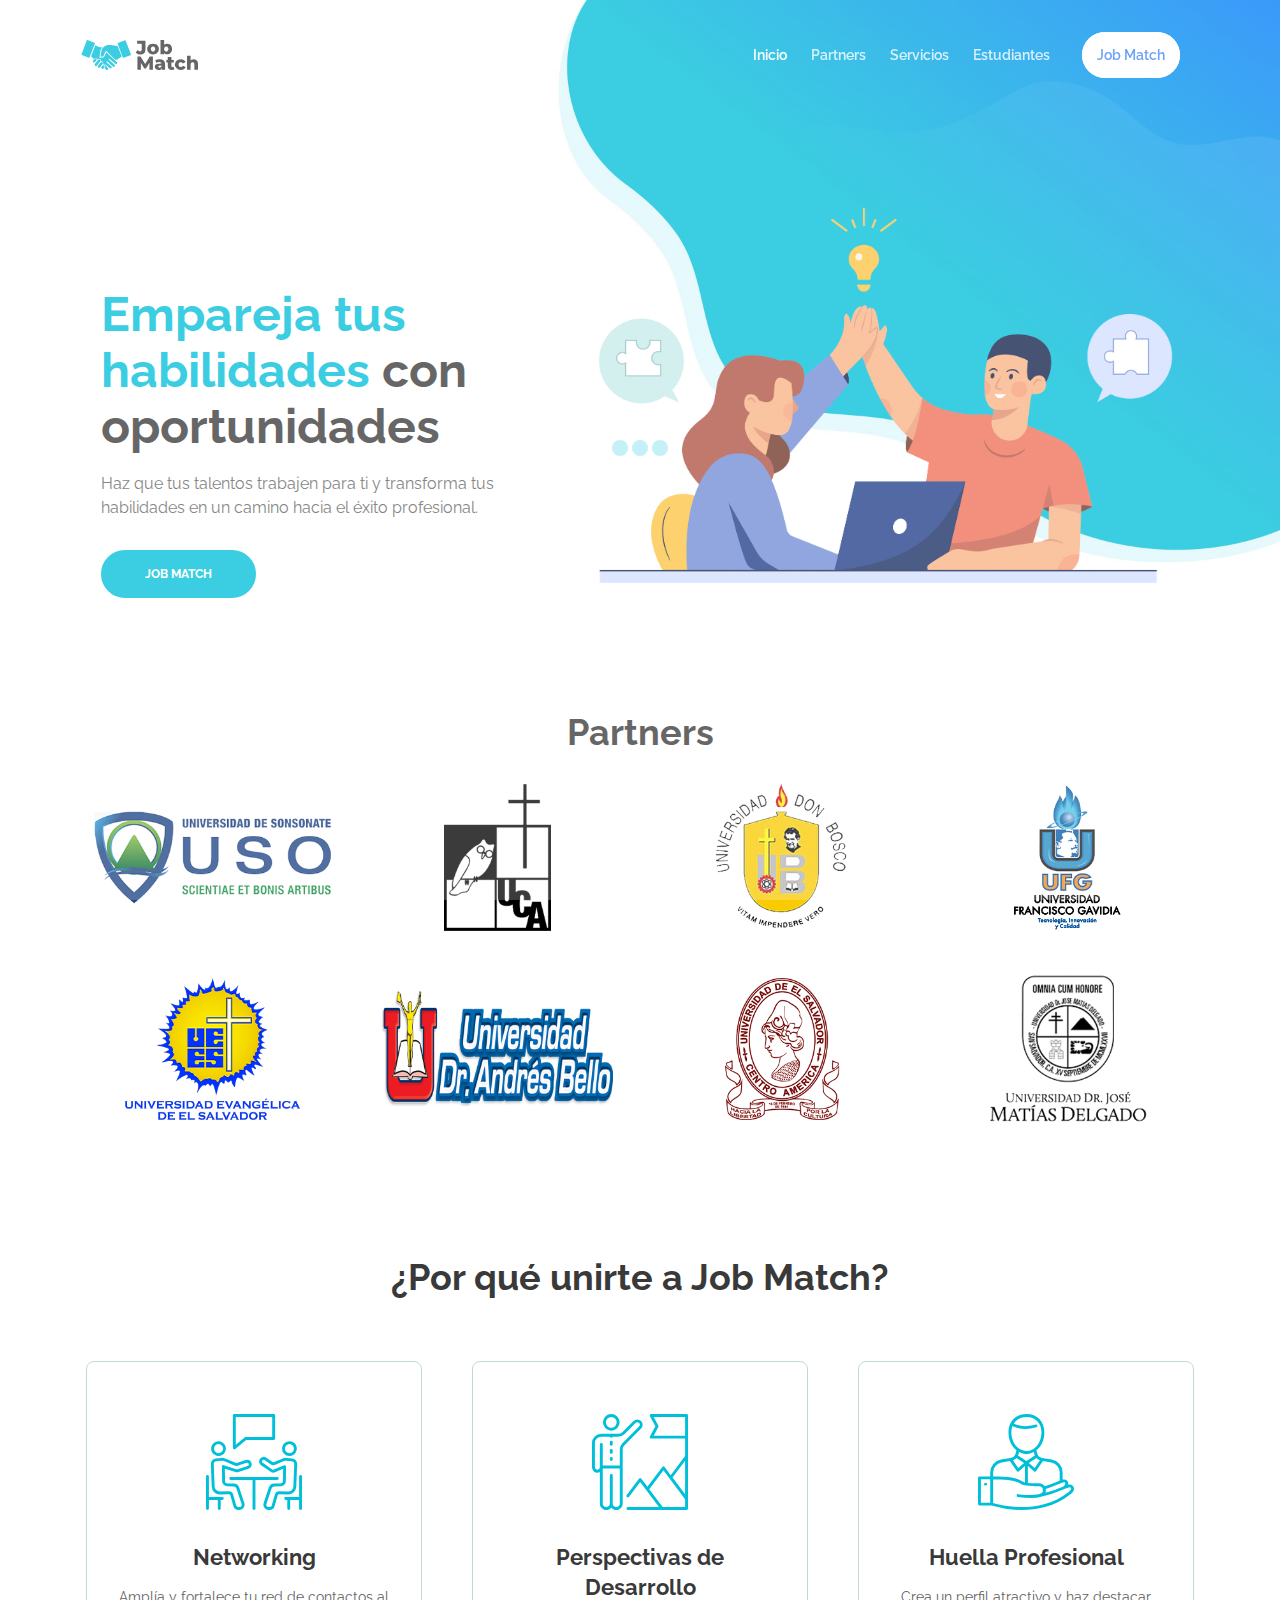
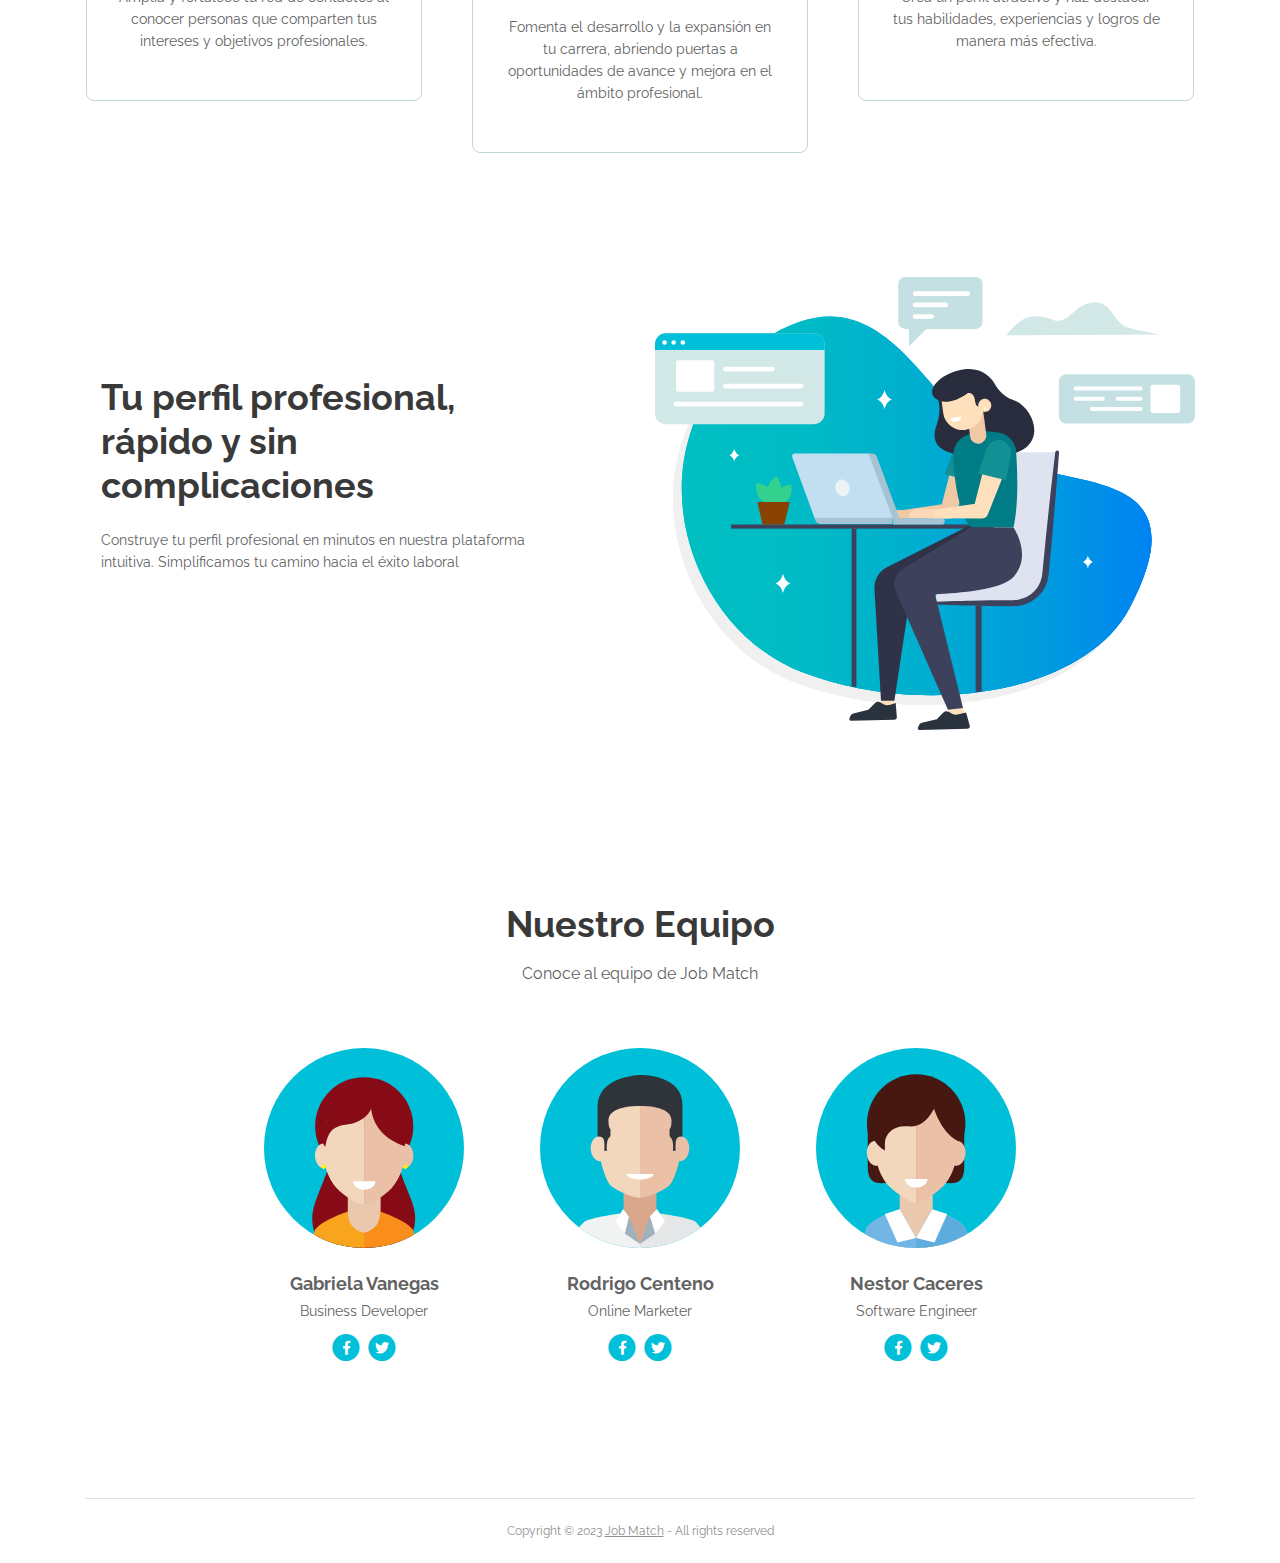
<file: index.html>
<!DOCTYPE html>
<html lang="en">
<head>
    <meta charset="utf-8">
    <meta name="viewport" content="width=device-width, initial-scale=1, shrink-to-fit=no">
    
    <!-- SEO Meta Tags -->
    <meta name="description" content="Create a stylish landing page for your business startup and get leads for the offered services with this HTML landing page template.">
    <meta name="author" content="Inovatik">

    <!-- OG Meta Tags to improve the way the post looks when you share the page on LinkedIn, Facebook, Google+ -->
	<meta property="og:site_name" content="" /> <!-- website name -->
	<meta property="og:site" content="" /> <!-- website link -->
	<meta property="og:title" content=""/> <!-- title shown in the actual shared post -->
	<meta property="og:description" content="" /> <!-- description shown in the actual shared post -->
	<meta property="og:image" content="" /> <!-- image link, make sure it's jpg -->
	<meta property="og:url" content="" /> <!-- where do you want your post to link to -->
	<meta property="og:type" content="article" />

    <!-- Website Title -->
    <title>Job Match</title>
    
    <!-- Styles -->
    <link href="https://fonts.googleapis.com/css?family=Raleway:400,400i,600,700,700i&amp;subset=latin-ext" rel="stylesheet">
    <link href="css/bootstrap.css" rel="stylesheet">
    <link href="css/fontawesome-all.css" rel="stylesheet">
    <link href="css/swiper.css" rel="stylesheet">
	<link href="css/magnific-popup.css" rel="stylesheet">
	<link href="css/styles.css" rel="stylesheet">
	
	<!-- Favicon  -->
    <link rel="icon" href="images/favicon.png">
    <!--<script src="./index.js" type="module"></script>-->
</head>
<body data-spy="scroll" data-target=".fixed-top">
    
    <!-- Preloader -->
	<div class="spinner-wrapper">
        <div class="spinner">
            <div class="bounce1"></div>
            <div class="bounce2"></div>
            <div class="bounce3"></div>
        </div>
    </div>
    <!-- end of preloader -->
    

    <!-- Navigation -->
    <nav class="navbar navbar-expand-lg navbar-dark navbar-custom fixed-top">
        <!-- Text Logo - Use this if you don't have a graphic logo -->
        <!-- <a class="navbar-brand logo-text page-scroll" href="index.html">Evolo</a> -->

        <!-- Image Logo -->
        <a class="navbar-brand logo-image" href="index.html"><img src="images/logo.svg" alt="alternative"></a>
        
        <!-- Mobile Menu Toggle Button -->
        <button class="navbar-toggler" type="button" data-toggle="collapse" data-target="#navbarsExampleDefault" aria-controls="navbarsExampleDefault" aria-expanded="false" aria-label="Toggle navigation">
            <span class="navbar-toggler-awesome fas fa-bars"></span>
            <span class="navbar-toggler-awesome fas fa-times"></span>
        </button>
        <!-- end of mobile menu toggle button -->

        <div class="collapse navbar-collapse" id="navbarsExampleDefault">
            <ul class="navbar-nav ml-auto">
                <li class="nav-item">
                    <a class="nav-link page-scroll" href="#header">Inicio <span class="sr-only">(current)</span></a>
                </li>
                <li class="nav-item">
                    <a class="nav-link page-scroll" href="#Partners">Partners</a>
                </li>
                <li class="nav-item">
                    <a class="nav-link page-scroll" href="#services">Servicios</a>
                </li>
                <li class="nav-item">
                    <a class="nav-link page-scroll" href="#School">Estudiantes</a>
                </li>
                <li class="nav-item">
                    <a class="btn-jobmatch page-scroll" href="log-in.html">Job Match</a>
                </li>   
            </ul>
        </div>
    </nav> <!-- end of navbar -->
    <!-- end of navigation -->


    <!-- Header -->
    <header id="header" class="header">
        <div class="header-content">
            <div class="container">
                <div class="row">
                    <div class="col-lg-5">
                        <div class="text-container">
                            <h1><span class="turquoise">Empareja tus habilidades</span> con oportunidades</h1>
                            <p class="p-large">Haz que tus talentos trabajen para ti y transforma tus habilidades en un camino hacia el éxito profesional.</p>
                            <a class="btn-solid-lg page-scroll" href="log-in.html">JOB MATCH</a>
                        </div> <!-- end of text-container -->
                    </div> <!-- end of col -->
                    <div class="col-lg-7">
                        <div class="image-container">
                            <img class="img-fluid" src="images/High_five.webp" alt="alternative">
                        </div> <!-- end of image-container -->
                    </div> <!-- end of col -->
                </div> <!-- end of row -->
            </div> <!-- end of container -->
        </div> <!-- end of header-content -->
    </header> <!-- end of header -->
    <!-- end of header -->


    <!-- Customers -->
    <div class="slider-1" id="Partners">
        <div class="container">
                <div class="col-lg-12">
                    <h2>Partners</h2>
                </div> <!-- end of col -->
                    <div class="row">
                    <div class="col-lg-3 col-md-6 col-sm-12 mx-auto center-vertically">
                        <img class="img-fluid" src="images/partners/uso.png" alt="alternative">
                    </div>
                    <div class="col-lg-3 col-md-6 col-sm-12 mx-auto center-vertically">
                        <img class="img-fluid" src="images/partners/uca.png" alt="alternative">
                    </div>
                    <div class="col-lg-3 col-md-6 col-sm-12 mx-auto center-vertically">
                        <img class="img-fluid" src="images/partners/udb.png" alt="alternative">
                    </div>
                    <div class="col-lg-3 col-md-6 col-sm-12 mx-auto center-vertically">
                        <img class="img-fluid" src="images/partners/ufg.png" alt="alternative">
                    </div>
                    <div class="col-lg-3 col-md-6 col-sm-12 mx-auto center-vertically">
                        <img class="img-fluid" src="images/partners/uees.png" alt="alternative">
                    </div>
                    <div class="col-lg-3 col-md-6 col-sm-12 mx-auto center-vertically">
                        <img class="img-fluid" src="images/partners/andres.png" alt="alternative">
                    </div> 
                    <div class="col-lg-3 col-md-6 col-sm-12 mx-auto center-vertically">
                        <img class="img-fluid" src="images/partners/ues.png" alt="alternative">
                    </div>
                    <div class="col-lg-3 col-md-6 col-sm-12 mx-auto center-vertically">
                        <img class="img-fluid" src="images/partners/matias.png" alt="alternative">
                    </div>                
            </div> <!-- end of row -->
        </div> <!-- end of container -->
    </div> <!-- end of slider-1 -->
    <!-- end of customers -->

    <!-- Services -->
    <div id="services" class="cards-1">
        <div class="container">
            <div class="row">
                <div class="col-lg-12">
                    <h2>¿Por qué unirte a Job Match?</h2>
                    <p class="p-heading p-large"> </p>
                </div> <!-- end of col -->
            </div> <!-- end of row -->
            <div class="row">
                <div class="col-lg-12">

                    <!-- Card -->
                    <div class="card">
                        <img class="card-image" src="images/services-icon-1.svg" alt="alternative">
                        <div class="card-body">
                            <h4 class="card-title">Networking</h4>
                            <p>Amplía y fortalece tu red de contactos al conocer personas que comparten tus intereses y objetivos profesionales.</p>
                        </div>
                    </div>
                    <!-- end of card -->

                    <!-- Card -->
                    <div class="card">
                        <img class="card-image" src="images/services-icon-2.svg" alt="alternative">
                        <div class="card-body">
                            <h4 class="card-title">Perspectivas de Desarrollo</h4>
                            <p>Fomenta el desarrollo y la expansión en tu carrera, abriendo puertas a oportunidades de avance y mejora en el ámbito profesional.</p>
                        </div>
                    </div>
                    <!-- end of card -->

                    <!-- Card -->
                    <div class="card">
                        <img class="card-image" src="images/services-icon-3.svg" alt="alternative">
                        <div class="card-body">
                            <h4 class="card-title">Huella Profesional</h4>
                            <p>Crea un perfil atractivo y haz destacar tus habilidades, experiencias y logros de manera más efectiva.</p>
                        </div>
                    </div>
                    <!-- end of card -->
                    
                </div> <!-- end of col -->
            </div> <!-- end of row -->
        </div> <!-- end of container -->
    </div> <!-- end of cards-1 -->
    <!-- end of services -->


    <!-- Details 1 -->
    <div class="basic-1" id="School">
        <div class="container">
            <div class="row">
                <div class="col-lg-6">
                    <div class="text-container">
                        <h2>Tu perfil profesional, rápido y sin complicaciones</h2>
                        <p>Construye tu perfil profesional en minutos en nuestra plataforma intuitiva. Simplificamos tu camino hacia el éxito laboral</p>
                    </div> <!-- end of text-container -->
                </div> <!-- end of col -->
                <div class="col-lg-6">
                    <div class="image-container">
                        <img class="img-fluid" src="images/details-1-office-worker.svg" alt="alternative">
                    </div> <!-- end of image-container -->
                </div> <!-- end of col -->
            </div> <!-- end of row -->
        </div> <!-- end of container -->
    </div> <!-- end of basic-1 -->
    <!-- end of details 1 -->


    <!-- About -->
    <div id="about" class="basic-4">
        <div class="container">
            <div class="row">
                <div class="col-lg-12">
                    <h2>Nuestro Equipo</h2>
                    <p class="p-heading p-large">Conoce al equipo de Job Match</p>
                </div> <!-- end of col -->
            </div> <!-- end of row -->
            <div class="row">
                <div class="col-lg-12">
                    
                    <!-- Team Member -->
                    <div class="team-member">
                        <div class="image-wrapper">
                            <img class="img-fluid" src="images/team-member-1.svg" alt="alternative">
                        </div> <!-- end of image-wrapper -->
                        <p class="p-large"><strong>Gabriela Vanegas</strong></p>
                        <p class="job-title">Business Developer</p>
                        <span class="social-icons">
                            <span class="fa-stack">
                                <a href="#your-link">
                                    <i class="fas fa-circle fa-stack-2x facebook"></i>
                                    <i class="fab fa-facebook-f fa-stack-1x"></i>
                                </a>
                            </span>
                            <span class="fa-stack">
                                <a href="#your-link">
                                    <i class="fas fa-circle fa-stack-2x twitter"></i>
                                    <i class="fab fa-twitter fa-stack-1x"></i>
                                </a>
                            </span>
                        </span> <!-- end of social-icons -->
                    </div> <!-- end of team-member -->
                    <!-- end of team member -->

                    <!-- Team Member -->
                    <div class="team-member">
                        <div class="image-wrapper">
                            <img class="img-fluid" src="images/team-member-2.svg" alt="alternative">
                        </div> <!-- end of image wrapper -->
                        <p class="p-large"><strong>Rodrigo Centeno</strong></p>
                        <p class="job-title">Online Marketer</p>
                        <span class="social-icons">
                            <span class="fa-stack">
                                <a href="#your-link">
                                    <i class="fas fa-circle fa-stack-2x facebook"></i>
                                    <i class="fab fa-facebook-f fa-stack-1x"></i>
                                </a>
                            </span>
                            <span class="fa-stack">
                                <a href="#your-link">
                                    <i class="fas fa-circle fa-stack-2x twitter"></i>
                                    <i class="fab fa-twitter fa-stack-1x"></i>
                                </a>
                            </span>
                        </span> <!-- end of social-icons -->
                    </div> <!-- end of team-member -->
                    <!-- end of team member -->

                    <!-- Team Member -->
                    <div class="team-member">
                        <div class="image-wrapper">
                            <img class="img-fluid" src="images/team-member-3.svg" alt="alternative">
                        </div> <!-- end of image wrapper -->
                        <p class="p-large"><strong>Nestor Caceres </strong></p>
                        <p class="job-title">Software Engineer</p>
                        <span class="social-icons">
                            <span class="fa-stack">
                                <a href="#your-link">
                                    <i class="fas fa-circle fa-stack-2x facebook"></i>
                                    <i class="fab fa-facebook-f fa-stack-1x"></i>
                                </a>
                            </span>
                            <span class="fa-stack">
                                <a href="#your-link">
                                    <i class="fas fa-circle fa-stack-2x twitter"></i>
                                    <i class="fab fa-twitter fa-stack-1x"></i>
                                </a>
                            </span>
                        </span> <!-- end of social-icons -->
                    </div> <!-- end of team-member -->
                    <!-- end of team member -->

                </div> <!-- end of col -->
            </div> <!-- end of row -->
        </div> <!-- end of container -->
    </div> <!-- end of basic-4 -->
    <!-- end of about -->


    <!-- Copyright -->
    <div class="copyright">
        <div class="container">
            <div class="row">
                <div class="col-lg-12">
                    <p class="p-small">Copyright © 2023 <a href="">Job Match</a> - All rights reserved</p>
                </div> <!-- end of col -->
            </div> <!-- enf of row -->
        </div> <!-- end of container -->
    </div> <!-- end of copyright --> 
    <!-- end of copyright -->
    
    	
    <!-- Scripts -->
    <script src="js/jquery.min.js"></script> <!-- jQuery for Bootstrap's JavaScript plugins -->
    <script src="js/popper.min.js"></script> <!-- Popper tooltip library for Bootstrap -->
    <script src="js/bootstrap.min.js"></script> <!-- Bootstrap framework -->
    <script src="js/jquery.easing.min.js"></script> <!-- jQuery Easing for smooth scrolling between anchors -->
    <script src="js/swiper.min.js"></script> <!-- Swiper for image and text sliders -->
    <script src="js/jquery.magnific-popup.js"></script> <!-- Magnific Popup for lightboxes -->
    <script src="js/validator.min.js"></script> <!-- Validator.js - Bootstrap plugin that validates forms -->
    <script src="js/scripts.js"></script> <!-- Custom scripts -->
</body>
</html>
</file>
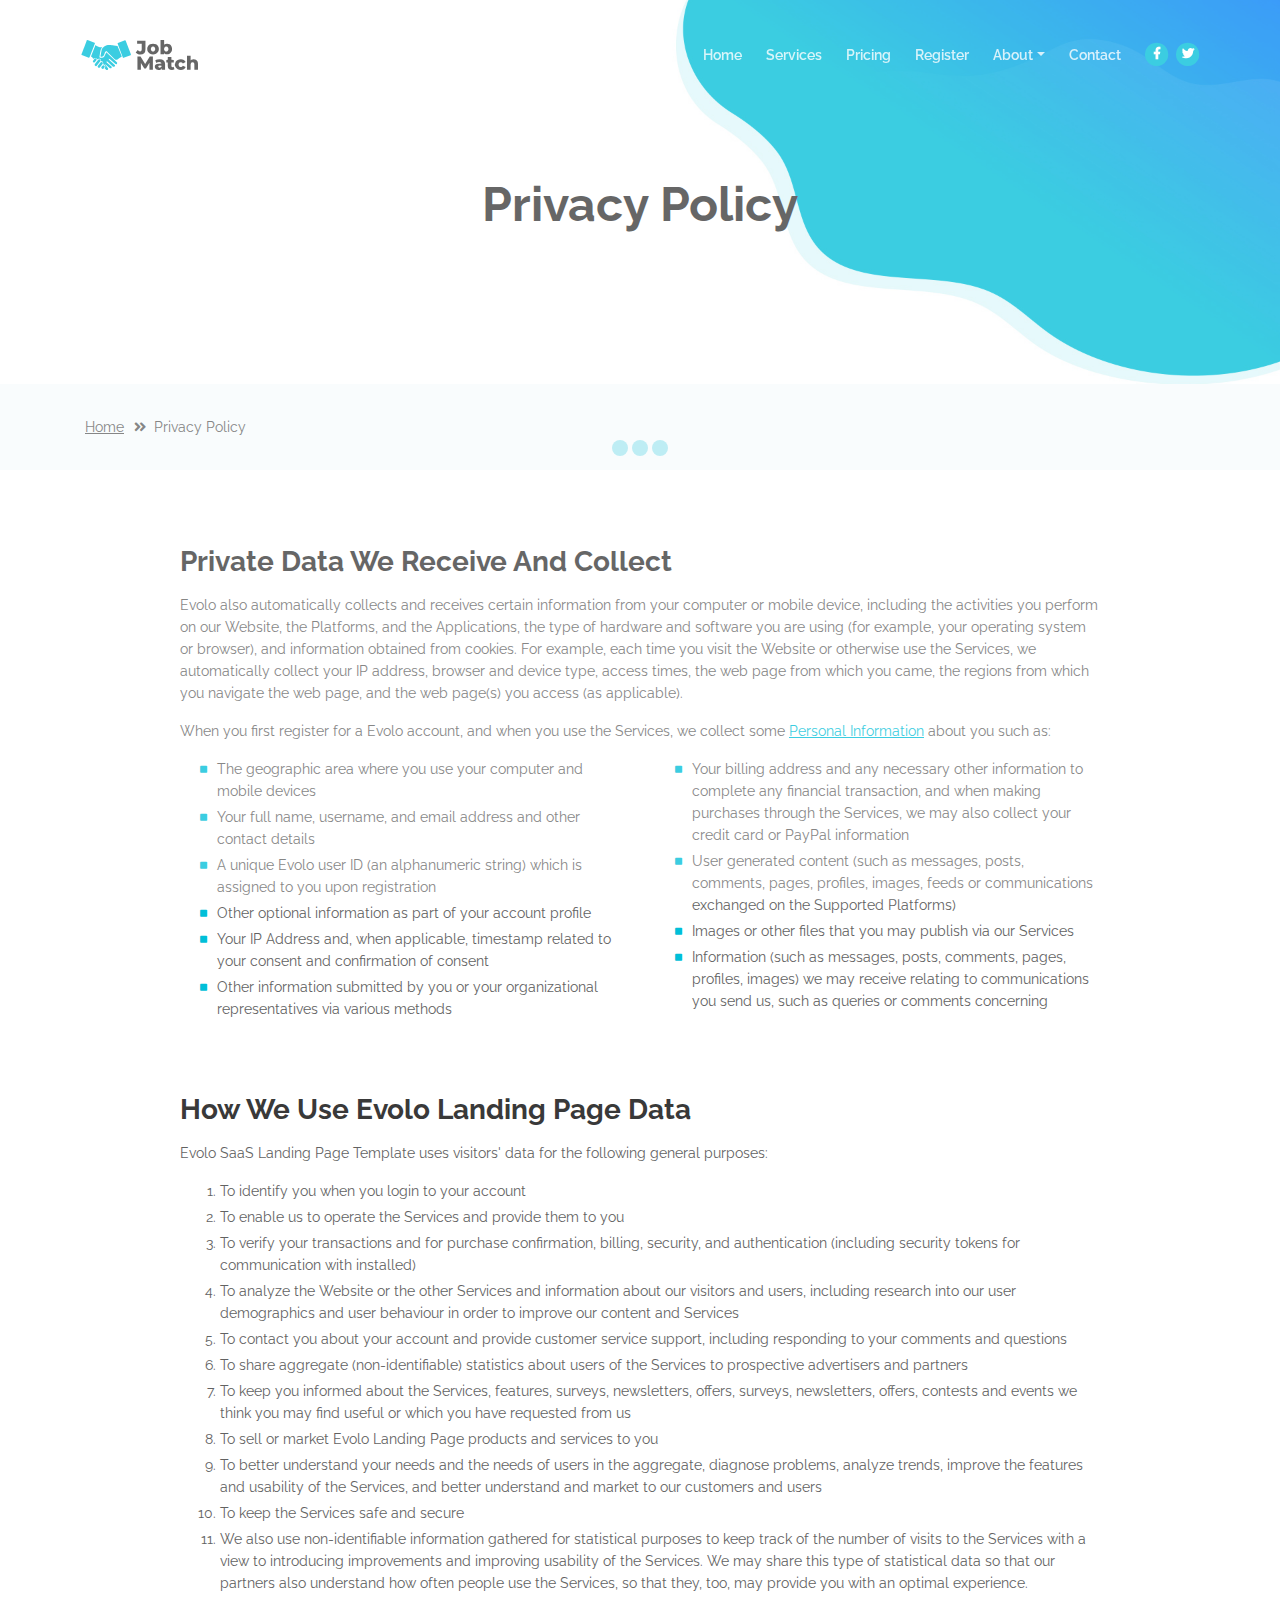
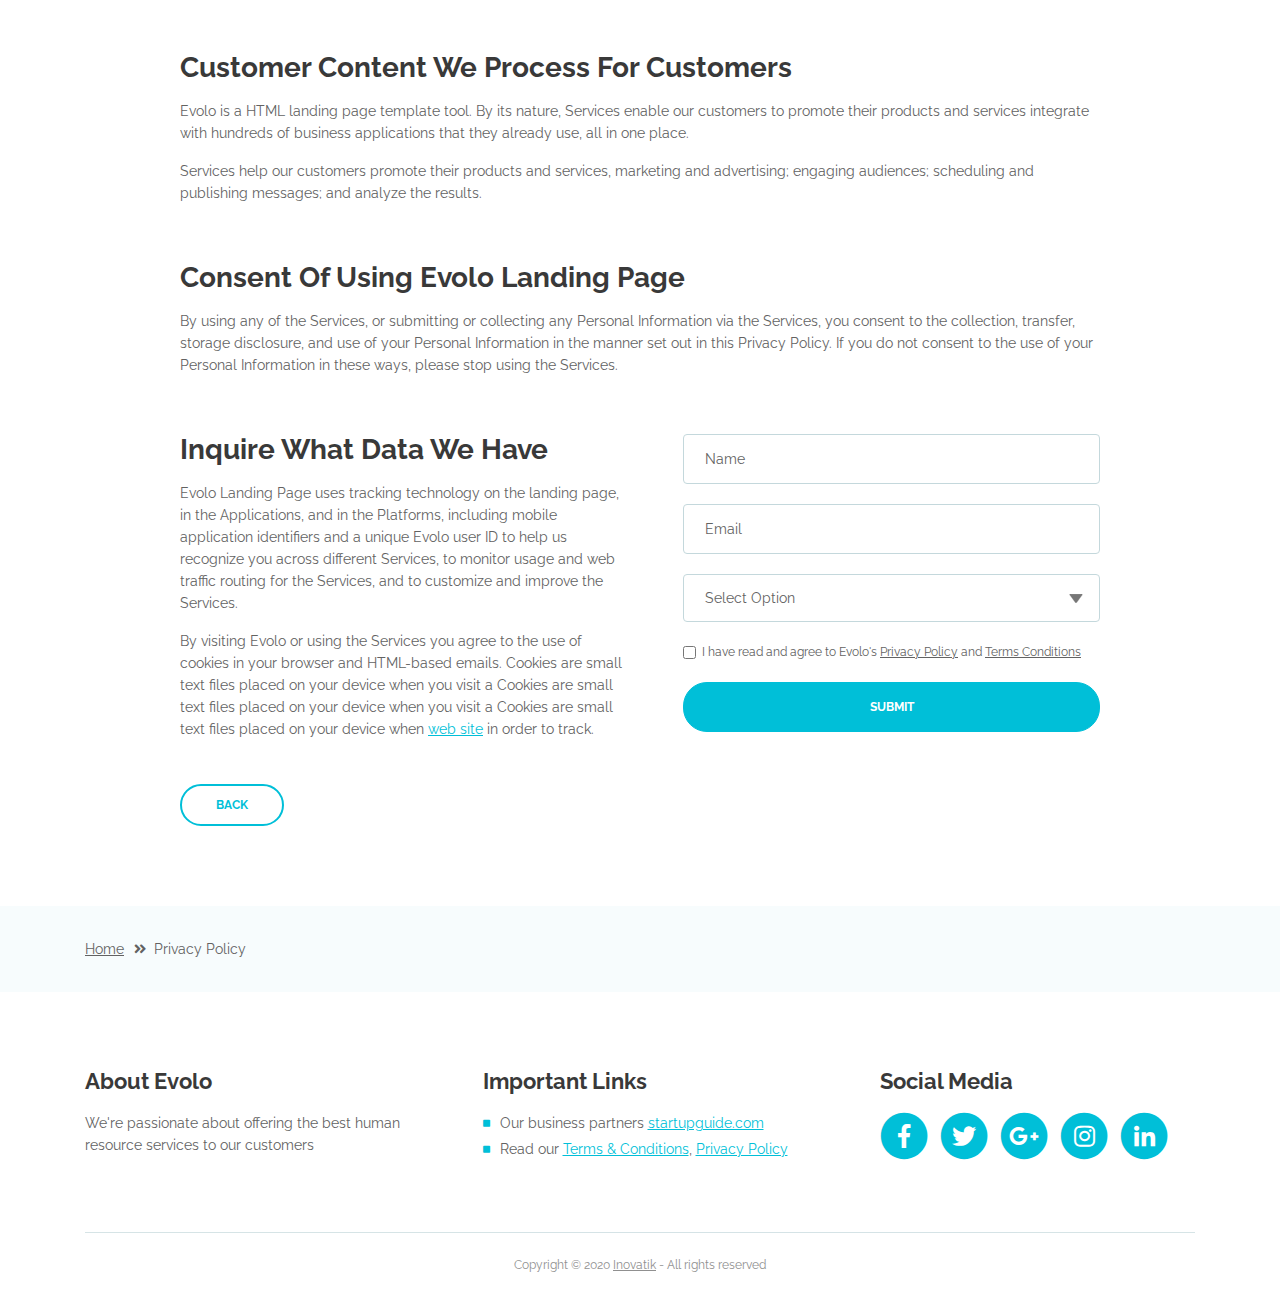
<file: privacy-policy.html>
<!DOCTYPE html>
<html lang="en">
<head>
    <meta charset="utf-8">
    <meta name="viewport" content="width=device-width, initial-scale=1, shrink-to-fit=no">
    
    <!-- SEO Meta Tags -->
    <meta name="description" content="Create a stylish landing page for your business startup and get leads for the offered services with this HTML landing page template.">
    <meta name="author" content="Inovatik">

    <!-- OG Meta Tags to improve the way the post looks when you share the page on LinkedIn, Facebook, Google+ -->
	<meta property="og:site_name" content="" /> <!-- website name -->
	<meta property="og:site" content="" /> <!-- website link -->
	<meta property="og:title" content=""/> <!-- title shown in the actual shared post -->
	<meta property="og:description" content="" /> <!-- description shown in the actual shared post -->
	<meta property="og:image" content="" /> <!-- image link, make sure it's jpg -->
	<meta property="og:url" content="" /> <!-- where do you want your post to link to -->
	<meta property="og:type" content="article" />

    <!-- Website Title -->
    <title>Privacy Policy - Evolo - StartUp HTML Landing Page Template</title>
    
    <!-- Styles -->
    <link href="https://fonts.googleapis.com/css?family=Raleway:400,400i,600,700,700i&amp;subset=latin-ext" rel="stylesheet">
    <link href="css/bootstrap.css" rel="stylesheet">
    <link href="css/fontawesome-all.css" rel="stylesheet">
    <link href="css/swiper.css" rel="stylesheet">
	<link href="css/magnific-popup.css" rel="stylesheet">
    <link href="css/styles.css" rel="stylesheet">
	
	<!-- Favicon  -->
    <link rel="icon" href="images/favicon.png">
</head>
<body data-spy="scroll" data-target=".fixed-top">
    
    <!-- Preloader -->
	<div class="spinner-wrapper">
        <div class="spinner">
            <div class="bounce1"></div>
            <div class="bounce2"></div>
            <div class="bounce3"></div>
        </div>
    </div>
    <!-- end of preloader -->
    

    <!-- Navbar -->
    <nav class="navbar navbar-expand-lg navbar-dark navbar-custom fixed-top">
        <!-- Text Logo - Use this if you don't have a graphic logo -->
        <!-- <a class="navbar-brand logo-text page-scroll" href="index.html">Evolo</a> -->

        <!-- Image Logo -->
        <a class="navbar-brand logo-image" href="index.html"><img src="images/logo.svg" alt="alternative"></a>
        
        <!-- Mobile Menu Toggle Button -->
        <button class="navbar-toggler" type="button" data-toggle="collapse" data-target="#navbarsExampleDefault" aria-controls="navbarsExampleDefault" aria-expanded="false" aria-label="Toggle navigation">
            <span class="navbar-toggler-awesome fas fa-bars"></span>
            <span class="navbar-toggler-awesome fas fa-times"></span>
        </button>
        <!-- end of mobile menu toggle button -->

        <div class="collapse navbar-collapse" id="navbarsExampleDefault">
            <ul class="navbar-nav ml-auto">
                <li class="nav-item">
                    <a class="nav-link page-scroll" href="index.html#header">Home <span class="sr-only">(current)</span></a>
                </li>
                <li class="nav-item">
                    <a class="nav-link page-scroll" href="index.html#services">Services</a>
                </li>
                <li class="nav-item">
                    <a class="nav-link page-scroll" href="index.html#details">Pricing</a>
                </li>
                <li class="nav-item">
                    <a class="nav-link page-scroll" href="index.html#pricing">Register</a>
                </li>

                <!-- Dropdown Menu -->          
                <li class="nav-item dropdown">
                    <a class="nav-link dropdown-toggle page-scroll" href="index.html#about" id="navbarDropdown" role="button" aria-haspopup="true" aria-expanded="false">About</a>
                    <div class="dropdown-menu" aria-labelledby="navbarDropdown">
                        <a class="dropdown-item" href="terms-conditions.html"><span class="item-text">Terms Conditions</span></a>
                        <div class="dropdown-items-divide-hr"></div>
                        <a class="dropdown-item" href="privacy-policy.html"><span class="item-text">Privacy Policy</span></a>
                    </div>
                </li>
                <!-- end of dropdown menu -->

                <li class="nav-item">
                    <a class="nav-link page-scroll" href="index.html#contact">Contact</a>
                </li>
            </ul>
            <span class="nav-item social-icons">
                <span class="fa-stack">
                    <a href="#your-link">
                        <i class="fas fa-circle fa-stack-2x facebook"></i>
                        <i class="fab fa-facebook-f fa-stack-1x"></i>
                    </a>
                </span>
                <span class="fa-stack">
                    <a href="#your-link">
                        <i class="fas fa-circle fa-stack-2x twitter"></i>
                        <i class="fab fa-twitter fa-stack-1x"></i>
                    </a>
                </span>
            </span>
        </div>
    </nav> <!-- end of navbar -->
    <!-- end of navbar -->


    <!-- Header -->
    <header id="header" class="ex-header">
        <div class="container">
            <div class="row">
                <div class="col-md-12">
                    <h1>Privacy Policy</h1>
                </div> <!-- end of col -->
            </div> <!-- end of row -->
        </div> <!-- end of container -->
    </header> <!-- end of ex-header -->
    <!-- end of header -->


    <!-- Breadcrumbs -->
    <div class="ex-basic-1">
        <div class="container">
            <div class="row">
                <div class="col-lg-12">
                    <div class="breadcrumbs">
                        <a href="index.html">Home</a><i class="fa fa-angle-double-right"></i><span>Privacy Policy</span>
                    </div> <!-- end of breadcrumbs -->
                </div> <!-- end of col -->
            </div> <!-- end of row -->
        </div> <!-- end of container -->
    </div> <!-- end of ex-basic-1 -->
    <!-- end of breadcrumbs -->


    <!-- Privacy Content -->
    <div class="ex-basic-2">
        <div class="container">
            <div class="row">
                <div class="col-lg-10 offset-lg-1">
                    <div class="text-container">
                        <h3>Private Data We Receive And Collect</h3>
                        <p>Evolo also automatically collects and receives certain information from your computer or mobile device, including the activities you perform on our Website, the Platforms, and the Applications, the type of hardware and software you are using (for example, your operating system or browser), and information obtained from cookies. For example, each time you visit the Website or otherwise use the Services, we automatically collect your IP address, browser and device type, access times, the web page from which you came, the regions from which you navigate the web page, and the web page(s) you access (as applicable).</p>
                        <p>When you first register for a Evolo account, and when you use the Services, we collect some <a class="turquoise" href="#your-link">Personal Information</a> about you such as:</p>
                        <div class="row">
                            <div class="col-md-6">
                                <ul class="list-unstyled li-space-lg indent">
                                    <li class="media">
                                        <i class="fas fa-square"></i>
                                        <div class="media-body">The geographic area where you use your computer and mobile devices</div>
                                    </li>
                                    <li class="media">
                                        <i class="fas fa-square"></i>
                                        <div class="media-body">Your full name, username, and email address and other contact details</div>
                                    </li>
                                    <li class="media">
                                        <i class="fas fa-square"></i>
                                        <div class="media-body">A unique Evolo user ID (an alphanumeric string) which is assigned to you upon registration</div>
                                    </li>
                                    <li class="media">
                                        <i class="fas fa-square"></i>
                                        <div class="media-body">Other optional information as part of your account profile</div>
                                    </li>
                                    <li class="media">
                                        <i class="fas fa-square"></i>
                                        <div class="media-body">Your IP Address and, when applicable, timestamp related to your consent and confirmation of consent</div>
                                    </li>
                                    <li class="media">
                                        <i class="fas fa-square"></i>
                                        <div class="media-body">Other information submitted by you or your organizational representatives via various methods</div>
                                    </li>
                                </ul>
                            </div> <!-- end of col -->

                            <div class="col-md-6">
                                <ul class="list-unstyled li-space-lg indent">
                                    <li class="media">
                                        <i class="fas fa-square"></i>
                                        <div class="media-body">Your billing address and any necessary other information to complete any financial transaction, and when making purchases through the Services, we may also collect your credit card or PayPal information</div>
                                    </li>
                                    <li class="media">
                                        <i class="fas fa-square"></i>
                                        <div class="media-body">User generated content (such as messages, posts, comments, pages, profiles, images, feeds or communications exchanged on the Supported Platforms)</div>
                                    </li>
                                    <li class="media">
                                        <i class="fas fa-square"></i>
                                        <div class="media-body">Images or other files that you may publish via our Services</div>
                                    </li>
                                    <li class="media">
                                        <i class="fas fa-square"></i>
                                        <div class="media-body">Information (such as messages, posts, comments, pages, profiles, images) we may receive relating to communications you send us, such as queries or comments concerning</div>
                                    </li>
                                </ul>
                            </div> <!-- end of col -->
                        </div> <!-- end of row -->
                    </div> <!-- end of text-container-->
                    
                    <div class="text-container">
                        <h3>How We Use Evolo Landing Page Data</h3>
                        <p>Evolo SaaS Landing Page Template uses visitors' data for the following general purposes:</p>
                        <ol class="li-space-lg">
                            <li>To identify you when you login to your account</li>
                            <li>To enable us to operate the Services and provide them to you</li>
                            <li>To verify your transactions and for purchase confirmation, billing, security, and authentication (including security tokens for communication with installed)</li>
                            <li>To analyze the Website or the other Services and information about our visitors and users, including research into our user demographics and user behaviour in order to improve our content and Services</li>
                            <li>To contact you about your account and provide customer service support, including responding to your comments and questions</li>
                            <li>To share aggregate (non-identifiable) statistics about users of the Services to prospective advertisers and partners</li>
                            <li>To keep you informed about the Services, features, surveys, newsletters, offers, surveys, newsletters, offers, contests and events we think you may find useful or which you have requested from us</li>
                            <li>To sell or market Evolo Landing Page products and services to you</li>
                            <li>To better understand your needs and the needs of users in the aggregate, diagnose problems, analyze trends, improve the features and usability of the Services, and better understand and market to our customers and users</li>
                            <li>To keep the Services safe and secure</li>
                            <li>We also use non-identifiable information gathered for statistical purposes to keep track of the number of visits to the Services with a view to introducing improvements and improving usability of the Services. We may share this type of statistical data so that our partners also understand how often people use the Services, so that they, too, may provide you with an optimal experience.</li>
                        </ol>
                    </div> <!-- end of text-container -->

                    <div class="text-container">
                        <h3>Customer Content We Process For Customers</h3>
                        <p>Evolo is a HTML landing page template tool. By its nature, Services enable our customers to promote their products and services integrate with hundreds of business applications that they already use, all in one place.</p>
                        <p>Services help our customers promote their products and services, marketing and advertising; engaging audiences; scheduling and publishing messages; and analyze the results.</p>
                    </div> <!-- end of text container -->

                    <div class="text-container">
                        <h3>Consent Of Using Evolo Landing Page</h3>
					    <p class="mb-5">By using any of the Services, or submitting or collecting any Personal Information via the Services, you consent to the collection, transfer, storage disclosure, and use of your Personal Information in the manner set out in this Privacy Policy. If you do not consent to the use of your Personal Information in these ways, please stop using the Services.</p>
                    </div> <!-- end of text-container -->
                                       
                    <div class="row">
                        <div class="col-md-6">
                            <div class="text-container last">
                                <h3>Inquire What Data We Have</h3>
                                <p>Evolo Landing Page uses tracking technology on the landing page, in the Applications, and in the Platforms, including mobile application identifiers and a unique Evolo user ID to help us recognize you across different Services, to monitor usage and web traffic routing for the Services, and to customize and improve the Services.</p>
                                <p> By visiting Evolo or using the Services you agree to the use of cookies in your browser and HTML-based emails. Cookies are small text files placed on your device when you visit a Cookies are small text files placed on your device when you visit a Cookies are small text files placed on your device when <a class="turquoise" href="#your-link">web site</a> in order to track.</p>
                            </div> <!-- end of text container -->
                        </div> <!-- end of col-->
                        <div class="col-md-6">

                            <!-- Privacy Form -->
                            <div class="form-container">
                                <form id="privacyForm" data-toggle="validator" data-focus="false">
                                    <div class="form-group">
                                        <input type="text" class="form-control-input" id="pname" required>
                                        <label class="label-control" for="pname">Name</label>
                                        <div class="help-block with-errors"></div>
                                    </div>
                                    <div class="form-group">
                                        <input type="email" class="form-control-input" id="pemail" required>
                                        <label class="label-control" for="pemail">Email</label>
                                        <div class="help-block with-errors"></div>
                                    </div>
                                    <div class="form-group">
                                        <select class="form-control-select" id="pselect" required>
                                            <option class="select-option" value="" disabled selected>Select Option</option>
                                            <option class="select-option" value="Delete data">Delete my data</option>
                                            <option class="select-option" value="Show me data">Show me my data</option>
                                        </select>
                                        <div class="help-block with-errors"></div>
                                    </div>
                                    <div class="form-group checkbox">
                                        <input type="checkbox" id="pterms" value="Agreed-to-Terms" required>I have read and agree to Evolo's <a href="privacy-policy.html">Privacy Policy</a> and <a href="terms-conditions.html">Terms Conditions</a>
                                        <div class="help-block with-errors"></div>
                                    </div>
                                    <div class="form-group">
                                        <button type="submit" class="form-control-submit-button">SUBMIT</button>
                                    </div>
                                    <div class="form-message">
                                        <div id="pmsgSubmit" class="h3 text-center hidden"></div>
                                    </div>
                                </form>
                            </div> <!-- end of form container -->
                            <!-- end of privacy form -->

                        </div> <!-- end of col--> 
                    </div> <!-- end of row -->
                    <a class="btn-outline-reg back" href="index.html">BACK</a>
                </div> <!-- end of col-->
            </div> <!-- end of row -->
        </div> <!-- end of container -->
    </div> <!-- end of ex-basic-2 -->
    <!-- end of privacy content -->


    <!-- Breadcrumbs -->
    <div class="ex-basic-1">
        <div class="container">
            <div class="row">
                <div class="col-lg-12">
                    <div class="breadcrumbs">
                        <a href="index.html">Home</a><i class="fa fa-angle-double-right"></i><span>Privacy Policy</span>
                    </div> <!-- end of breadcrumbs -->
                </div> <!-- end of col -->
            </div> <!-- end of row -->
        </div> <!-- end of container -->
    </div> <!-- end of ex-basic-1 -->
    <!-- end of breadcrumbs -->

    
    <!-- Footer -->
    <div class="footer">
        <div class="container">
            <div class="row">
                <div class="col-md-4">
                    <div class="footer-col">
                        <h4>About Evolo</h4>
                        <p>We're passionate about offering the best human resource services to our customers</p>
                    </div>
                </div> <!-- end of col -->
                <div class="col-md-4">
                    <div class="footer-col middle">
                        <h4>Important Links</h4>
                        <ul class="list-unstyled li-space-lg">
                            <li class="media">
                                <i class="fas fa-square"></i>
                                <div class="media-body">Our business partners <a class="turquoise" href="#your-link">startupguide.com</a></div>
                            </li>
                            <li class="media">
                                <i class="fas fa-square"></i>
                                <div class="media-body">Read our <a class="turquoise" href="terms-conditions.html">Terms & Conditions</a>, <a class="turquoise" href="privacy-policy.html">Privacy Policy</a></div>
                            </li>
                        </ul>
                    </div>
                </div> <!-- end of col -->
                <div class="col-md-4">
                    <div class="footer-col last">
                        <h4>Social Media</h4>
                        <span class="fa-stack fa-lg">
                            <a href="#your-link">
                                <i class="fas fa-circle fa-stack-2x"></i>
                                <i class="fab fa-facebook-f fa-stack-1x"></i>
                            </a>
                        </span>
                        <span class="fa-stack fa-lg">
                            <a href="#your-link">
                                <i class="fas fa-circle fa-stack-2x"></i>
                                <i class="fab fa-twitter fa-stack-1x"></i>
                            </a>
                        </span>
                        <span class="fa-stack fa-lg">
                            <a href="#your-link">
                                <i class="fas fa-circle fa-stack-2x"></i>
                                <i class="fab fa-google-plus-g fa-stack-1x"></i>
                            </a>
                        </span>
                        <span class="fa-stack fa-lg">
                            <a href="#your-link">
                                <i class="fas fa-circle fa-stack-2x"></i>
                                <i class="fab fa-instagram fa-stack-1x"></i>
                            </a>
                        </span>
                        <span class="fa-stack fa-lg">
                            <a href="#your-link">
                                <i class="fas fa-circle fa-stack-2x"></i>
                                <i class="fab fa-linkedin-in fa-stack-1x"></i>
                            </a>
                        </span>
                    </div> 
                </div> <!-- end of col -->
            </div> <!-- end of row -->
        </div> <!-- end of container -->
    </div> <!-- end of footer -->  
    <!-- end of footer -->


    <!-- Copyright -->
    <div class="copyright">
        <div class="container">
            <div class="row">
                <div class="col-lg-12">
                    <p class="p-small">Copyright © 2020 <a href="https://inovatik.com">Inovatik</a> - All rights reserved</p>
                </div> <!-- end of col -->
            </div> <!-- enf of row -->
        </div> <!-- end of container -->
    </div> <!-- end of copyright --> 
    <!-- end of copyright -->

	
    <!-- Scripts -->
    <script src="js/jquery.min.js"></script> <!-- jQuery for Bootstrap's JavaScript plugins -->
    <script src="js/popper.min.js"></script> <!-- Popper tooltip library for Bootstrap -->
    <script src="js/bootstrap.min.js"></script> <!-- Bootstrap framework -->
    <script src="js/jquery.easing.min.js"></script> <!-- jQuery Easing for smooth scrolling between anchors -->
    <script src="js/swiper.min.js"></script> <!-- Swiper for image and text sliders -->
    <script src="js/jquery.magnific-popup.js"></script> <!-- Magnific Popup for lightboxes -->
    <script src="js/validator.min.js"></script> <!-- Validator.js - Bootstrap plugin that validates forms -->
    <script src="js/scripts.js"></script> <!-- Custom scripts -->
    
</body>
</html>
</file>
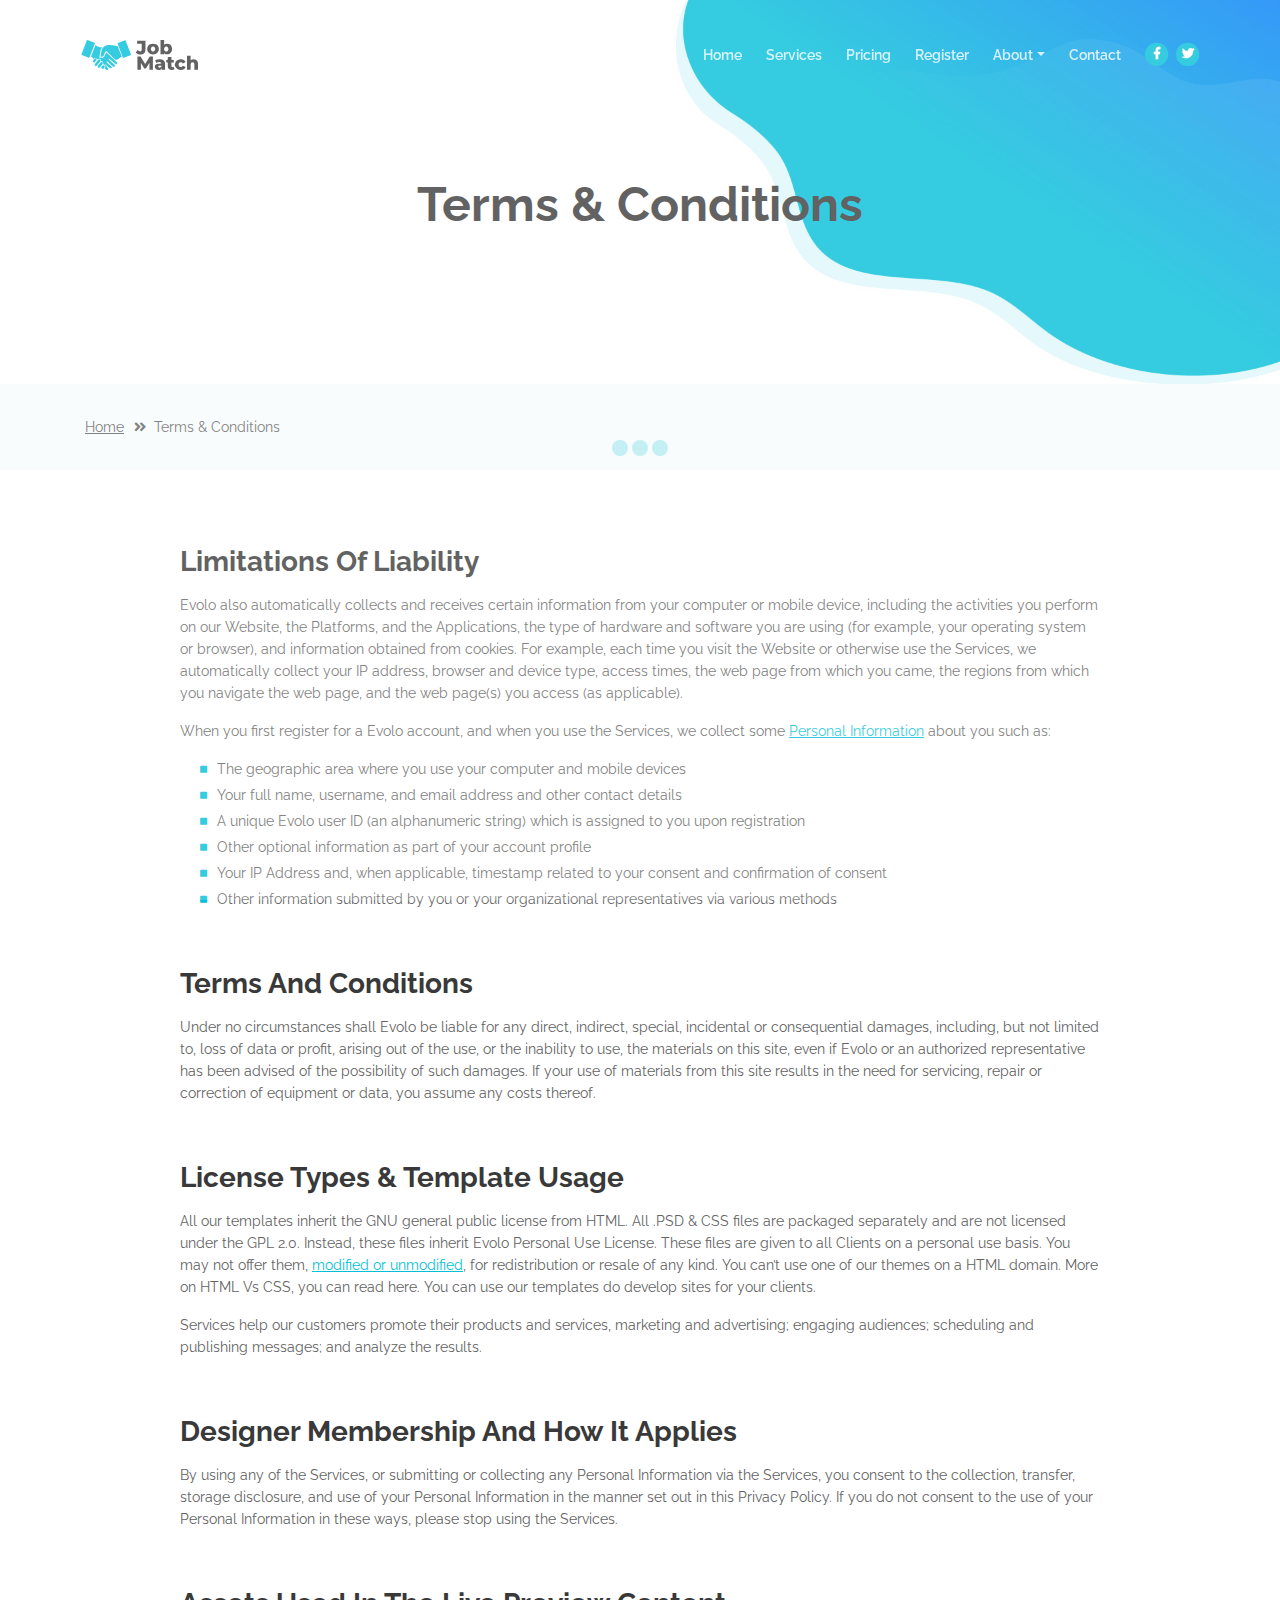
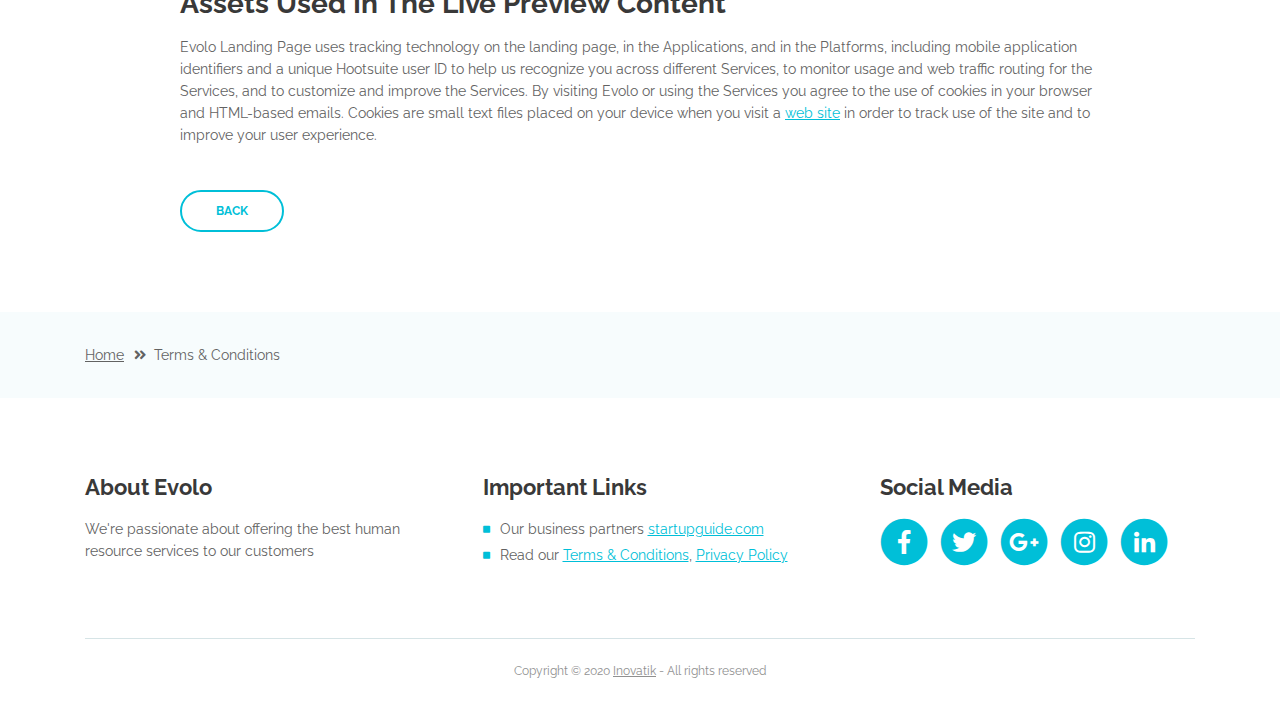
<file: terms-conditions.html>
<!DOCTYPE html>
<html lang="en">
<head>
    <meta charset="utf-8">
    <meta name="viewport" content="width=device-width, initial-scale=1, shrink-to-fit=no">
    
    <!-- SEO Meta Tags -->
    <meta name="description" content="Create a stylish landing page for your business startup and get leads for the offered services with this HTML landing page template.">
    <meta name="author" content="Inovatik">

    <!-- OG Meta Tags to improve the way the post looks when you share the page on LinkedIn, Facebook, Google+ -->
	<meta property="og:site_name" content="" /> <!-- website name -->
	<meta property="og:site" content="" /> <!-- website link -->
	<meta property="og:title" content=""/> <!-- title shown in the actual shared post -->
	<meta property="og:description" content="" /> <!-- description shown in the actual shared post -->
	<meta property="og:image" content="" /> <!-- image link, make sure it's jpg -->
	<meta property="og:url" content="" /> <!-- where do you want your post to link to -->
	<meta property="og:type" content="article" />

    <!-- Website Title -->
    <title>Terms Conditions - Evolo - StartUp HTML Landing Page Template</title>
    
    <!-- Styles -->
    <link href="https://fonts.googleapis.com/css?family=Raleway:400,400i,600,700,700i&amp;subset=latin-ext" rel="stylesheet">
    <link href="css/bootstrap.css" rel="stylesheet">
    <link href="css/fontawesome-all.css" rel="stylesheet">
    <link href="css/swiper.css" rel="stylesheet">
	<link href="css/magnific-popup.css" rel="stylesheet">
	<link href="css/styles.css" rel="stylesheet">
	
	<!-- Favicon  -->
    <link rel="icon" href="images/favicon.png">
</head>
<body data-spy="scroll" data-target=".fixed-top">
    
    <!-- Preloader -->
	<div class="spinner-wrapper">
        <div class="spinner">
            <div class="bounce1"></div>
            <div class="bounce2"></div>
            <div class="bounce3"></div>
        </div>
    </div>
    <!-- end of preloader -->
    

    <!-- Navbar -->
    <nav class="navbar navbar-expand-lg navbar-dark navbar-custom fixed-top">
        <!-- Text Logo - Use this if you don't have a graphic logo -->
        <!-- <a class="navbar-brand logo-text page-scroll" href="index.html">Evolo</a> -->

        <!-- Image Logo -->
        <a class="navbar-brand logo-image" href="index.html"><img src="images/logo.svg" alt="alternative"></a>
        
        <!-- Mobile Menu Toggle Button -->
        <button class="navbar-toggler" type="button" data-toggle="collapse" data-target="#navbarsExampleDefault" aria-controls="navbarsExampleDefault" aria-expanded="false" aria-label="Toggle navigation">
            <span class="navbar-toggler-awesome fas fa-bars"></span>
            <span class="navbar-toggler-awesome fas fa-times"></span>
        </button>
        <!-- end of mobile menu toggle button -->

        <div class="collapse navbar-collapse" id="navbarsExampleDefault">
            <ul class="navbar-nav ml-auto">
                <li class="nav-item">
                    <a class="nav-link page-scroll" href="index.html#header">Home <span class="sr-only">(current)</span></a>
                </li>
                <li class="nav-item">
                    <a class="nav-link page-scroll" href="index.html#services">Services</a>
                </li>
                <li class="nav-item">
                    <a class="nav-link page-scroll" href="index.html#details">Pricing</a>
                </li>
                <li class="nav-item">
                    <a class="nav-link page-scroll" href="index.html#pricing">Register</a>
                </li>

                <!-- Dropdown Menu -->          
                <li class="nav-item dropdown">
                    <a class="nav-link dropdown-toggle page-scroll" href="index.html#about" id="navbarDropdown" role="button" aria-haspopup="true" aria-expanded="false">About</a>
                    <div class="dropdown-menu" aria-labelledby="navbarDropdown">
                        <a class="dropdown-item" href="terms-conditions.html"><span class="item-text">Terms Conditions</span></a>
                        <div class="dropdown-items-divide-hr"></div>
                        <a class="dropdown-item" href="privacy-policy.html"><span class="item-text">Privacy Policy</span></a>
                    </div>
                </li>
                <!-- end of dropdown menu -->

                <li class="nav-item">
                    <a class="nav-link page-scroll" href="index.html#contact">Contact</a>
                </li>
            </ul>
            <span class="nav-item social-icons">
                <span class="fa-stack">
                    <a href="#your-link">
                        <i class="fas fa-circle fa-stack-2x facebook"></i>
                        <i class="fab fa-facebook-f fa-stack-1x"></i>
                    </a>
                </span>
                <span class="fa-stack">
                    <a href="#your-link">
                        <i class="fas fa-circle fa-stack-2x twitter"></i>
                        <i class="fab fa-twitter fa-stack-1x"></i>
                    </a>
                </span>
            </span>
        </div>
    </nav> <!-- end of navbar -->
    <!-- end of navbar -->


    <!-- Header -->
    <header id="header" class="ex-header">
        <div class="container">
            <div class="row">
                <div class="col-lg-12">
                    <h1>Terms & Conditions</h1>
                </div> <!-- end of col -->
            </div> <!-- end of row -->
        </div> <!-- end of container -->
    </header> <!-- end of ex-header -->
    <!-- end of header -->


    <!-- Breadcrumbs -->
    <div class="ex-basic-1">
        <div class="container">
            <div class="row">
                <div class="col-lg-12">
                    <div class="breadcrumbs">
                        <a href="index.html">Home</a><i class="fa fa-angle-double-right"></i><span>Terms & Conditions</span>
                    </div> <!-- end of breadcrumbs -->
                </div> <!-- end of col -->
            </div> <!-- end of row -->
        </div> <!-- end of container -->
    </div> <!-- end of ex-basic-1 -->
    <!-- end of breadcrumbs -->


    <!-- Terms Content -->
    <div class="ex-basic-2">
        <div class="container">
            <div class="row">
                <div class="col-lg-10 offset-lg-1">
                    <div class="text-container">
                        <h3>Limitations Of Liability</h3>
                        <p>Evolo also automatically collects and receives certain information from your computer or mobile device, including the activities you perform on our Website, the Platforms, and the Applications, the type of hardware and software you are using (for example, your operating system or browser), and information obtained from cookies. For example, each time you visit the Website or otherwise use the Services, we automatically collect your IP address, browser and device type, access times, the web page from which you came, the regions from which you navigate the web page, and the web page(s) you access (as applicable).</p>
                        <p>When you first register for a Evolo account, and when you use the Services, we collect some <a class="turquoise" href="#your-link">Personal Information</a> about you such as:</p>
                        <ul class="list-unstyled li-space-lg indent">
                            <li class="media">
                                <i class="fas fa-square"></i>
                                <div class="media-body">The geographic area where you use your computer and mobile devices</div>
                            </li>
                            <li class="media">
                                <i class="fas fa-square"></i>
                                <div class="media-body">Your full name, username, and email address and other contact details</div>
                            </li>
                            <li class="media">
                                <i class="fas fa-square"></i>
                                <div class="media-body">A unique Evolo user ID (an alphanumeric string) which is assigned to you upon registration</div>
                            </li>
                            <li class="media">
                                <i class="fas fa-square"></i>
                                <div class="media-body">Other optional information as part of your account profile</div>
                            </li>
                            <li class="media">
                                <i class="fas fa-square"></i>
                                <div class="media-body">Your IP Address and, when applicable, timestamp related to your consent and confirmation of consent</div>
                            </li>
                            <li class="media">
                                <i class="fas fa-square"></i>
                                <div class="media-body">Other information submitted by you or your organizational representatives via various methods</div>
                            </li>
                        </ul>
                    </div> <!-- end of text-container -->
                    
                    <div class="text-container">
                        <h3>Terms And Conditions</h3>
                        <p>Under no circumstances shall Evolo be liable for any direct, indirect, special, incidental or consequential damages, including, but not limited to, loss of data or profit, arising out of the use, or the inability to use, the materials on this site, even if Evolo or an authorized representative has been advised of the possibility of such damages. If your use of materials from this site results in the need for servicing, repair or correction of equipment or data, you assume any costs thereof.</p>
                    </div> <!-- end of text-container -->

                    <div class="text-container">
                        <h3>License Types & Template Usage</h3>
                        <p>All our templates inherit the GNU general public license from HTML. All .PSD & CSS files are packaged separately and are not licensed under the GPL 2.0. Instead, these files inherit Evolo Personal Use License. These files are given to all Clients on a personal use basis. You may not offer them, <a class="turquoise" href="#your-link">modified or unmodified</a>, for redistribution or resale of any kind. You can’t use one of our themes on a HTML domain. More on HTML Vs CSS, you can read here. You can use our templates do develop sites for your clients.</p>
                        <p>Services help our customers promote their products and services, marketing and advertising; engaging audiences; scheduling and publishing messages; and analyze the results.</p>
                    </div> <!-- end of text-container -->

                    <div class="text-container">
                        <h3>Designer Membership And How It Applies</h3>
                        <p>By using any of the Services, or submitting or collecting any Personal Information via the Services, you consent to the collection, transfer, storage disclosure, and use of your Personal Information in the manner set out in this Privacy Policy. If you do not consent to the use of your Personal Information in these ways, please stop using the Services.</p>
                    </div> <!-- end of text-container -->
                    
                    <div class="text-container last">
                        <h3>Assets Used In The Live Preview Content</h3>
                        <p>Evolo Landing Page uses tracking technology on the landing page, in the Applications, and in the Platforms, including mobile application identifiers and a unique Hootsuite user ID to help us recognize you across different Services, to monitor usage and web traffic routing for the Services, and to customize and improve the Services. By visiting Evolo or using the Services you agree to the use of cookies in your browser and HTML-based emails. Cookies are small text files placed on your device when you visit a <a class="turquoise" href="#your-link">web site</a> in order to track use of the site and to improve your user experience.</p>
                        <a class="btn-outline-reg" href="index.html">BACK</a>
                    </div> <!-- end of text-container -->
                </div>
            </div> <!-- end of row -->
        </div> <!-- end of container -->
    </div> <!-- end of ex-basic -->
    <!-- end of terms content -->

    
    <!-- Breadcrumbs -->
    <div class="ex-basic-1">
        <div class="container">
            <div class="row">
                <div class="col-lg-12">
                    <div class="breadcrumbs">
                        <a href="index.html">Home</a><i class="fa fa-angle-double-right"></i><span>Terms & Conditions</span>
                    </div> <!-- end of breadcrumbs -->
                </div> <!-- end of col -->
            </div> <!-- end of row -->
        </div> <!-- end of container -->
    </div> <!-- end of ex-basic-1 -->
    <!-- end of breadcrumbs -->


    <!-- Footer -->
    <div class="footer">
        <div class="container">
            <div class="row">
                <div class="col-md-4">
                    <div class="footer-col">
                        <h4>About Evolo</h4>
                        <p>We're passionate about offering the best human resource services to our customers</p>
                    </div>
                </div> <!-- end of col -->
                <div class="col-md-4">
                    <div class="footer-col middle">
                        <h4>Important Links</h4>
                        <ul class="list-unstyled li-space-lg">
                            <li class="media">
                                <i class="fas fa-square"></i>
                                <div class="media-body">Our business partners <a class="turquoise" href="#your-link">startupguide.com</a></div>
                            </li>
                            <li class="media">
                                <i class="fas fa-square"></i>
                                <div class="media-body">Read our <a class="turquoise" href="terms-conditions.html">Terms & Conditions</a>, <a class="turquoise" href="privacy-policy.html">Privacy Policy</a></div>
                            </li>
                        </ul>
                    </div>
                </div> <!-- end of col -->
                <div class="col-md-4">
                    <div class="footer-col last">
                        <h4>Social Media</h4>
                        <span class="fa-stack fa-lg">
                            <a href="#your-link">
                                <i class="fas fa-circle fa-stack-2x"></i>
                                <i class="fab fa-facebook-f fa-stack-1x"></i>
                            </a>
                        </span>
                        <span class="fa-stack fa-lg">
                            <a href="#your-link">
                                <i class="fas fa-circle fa-stack-2x"></i>
                                <i class="fab fa-twitter fa-stack-1x"></i>
                            </a>
                        </span>
                        <span class="fa-stack fa-lg">
                            <a href="#your-link">
                                <i class="fas fa-circle fa-stack-2x"></i>
                                <i class="fab fa-google-plus-g fa-stack-1x"></i>
                            </a>
                        </span>
                        <span class="fa-stack fa-lg">
                            <a href="#your-link">
                                <i class="fas fa-circle fa-stack-2x"></i>
                                <i class="fab fa-instagram fa-stack-1x"></i>
                            </a>
                        </span>
                        <span class="fa-stack fa-lg">
                            <a href="#your-link">
                                <i class="fas fa-circle fa-stack-2x"></i>
                                <i class="fab fa-linkedin-in fa-stack-1x"></i>
                            </a>
                        </span>
                    </div> 
                </div> <!-- end of col -->
            </div> <!-- end of row -->
        </div> <!-- end of container -->
    </div> <!-- end of footer -->  
    <!-- end of footer -->


    <!-- Copyright -->
    <div class="copyright">
        <div class="container">
            <div class="row">
                <div class="col-lg-12">
                    <p class="p-small">Copyright © 2020 <a href="https://inovatik.com">Inovatik</a> - All rights reserved</p>
                </div> <!-- end of col -->
            </div> <!-- enf of row -->
        </div> <!-- end of container -->
    </div> <!-- end of copyright --> 
    <!-- end of copyright -->

	
    <!-- Scripts -->
    <script src="js/jquery.min.js"></script> <!-- jQuery for Bootstrap's JavaScript plugins -->
    <script src="js/popper.min.js"></script> <!-- Popper tooltip library for Bootstrap -->
    <script src="js/bootstrap.min.js"></script> <!-- Bootstrap framework -->
    <script src="js/jquery.easing.min.js"></script> <!-- jQuery Easing for smooth scrolling between anchors -->
    <script src="js/swiper.min.js"></script> <!-- Swiper for image and text sliders -->
    <script src="js/jquery.magnific-popup.js"></script> <!-- Magnific Popup for lightboxes -->
    <script src="js/validator.min.js"></script> <!-- Validator.js - Bootstrap plugin that validates forms -->
    <script src="js/scripts.js"></script> <!-- Custom scripts -->
</body>
</html>
</file>
<file: css/styles.css>
/* Template: Evolo - StartUp HTML Landing Page Template
   Author: Inovatik
   Created: June 2019
   Description: Master CSS file
*/

/*****************************************
Table Of Contents:

01. General Styles
02. Preloader
03. Navigation
04. Header
05. Customers
06. Services
07. Details 1
08. Details 2
09. Details Lightboxes
10. Pricing
11. Request
12. Video
13. Testimonials
14. About
15. Contact
16. Footer
17. Copyright
18. Back To Top Button
19. Extra Pages
20. Media Queries
******************************************/

/*****************************************
Colors:
- Backgrounds - turquoise #00bfd8
- Backgrounds - blue #0079f9
- Backgrounds - light gray #f7fcfd
- Buttons, bullets, icons, links - turquoise #00bfd8
- Cards border, inputs border - light gray #c4d8dc
- Text headers, navbar links - black #393939
- Text body - black #626262
******************************************/


/******************************/
/*     01. General Styles     */
/******************************/
body,
html {
    width: 100%;
	height: 100%;
}

body, p {
	color: #626262; 
	font: 400 0.875rem/1.375rem "Raleway", sans-serif;
}

.p-large {
	font: 400 1rem/1.5rem "Raleway", sans-serif;
}

.p-small {
	font: 400 0.75rem/1.25rem "Raleway", sans-serif;
}

.p-heading {
	margin-bottom: 3.875rem;
}

.li-space-lg li {
	margin-bottom: 0.25rem;
}

.indent {
	padding-left: 1.25rem;
}

h1 {
	color: #393939;
	font: 700 3rem/3.5rem "Raleway", sans-serif;
}

h2 {
	color: #393939;
	font: 700 2.25rem/2.75rem "Raleway", sans-serif;
}

h3 {
	color: #393939;
	font: 700 1.75rem/2rem "Raleway", sans-serif;
}

h4 {
	color: #393939;
	font: 700 1.375rem/1.875rem "Raleway", sans-serif;
}

h5 {
	color: #393939;
	font: 700 1.125rem/1.625rem "Raleway", sans-serif;
}

h6 {
	color: #393939;
	font: 700 1rem/1.5rem "Raleway", sans-serif;
}

.fuente-detalle{
	font-size: 20px;
}

a {
	color: #626262;
	text-decoration: underline;
}

.tarjetas-servicios{
	text-decoration: none;
	background-color: #f5fafc;
}

.fondo-servicios{
	background-color: #f7f7f7;
}

a:hover {
	color: #626262;
	text-decoration: none;
}

a.turquoise {
	color: #00bfd8;
}

a.white {
	color: #fff;
}

.testimonial-text {
	font: italic 400 1rem/1.5rem "Raleway", sans-serif;
}

.testimonial-author {
	font: 700 1rem/1.5rem "Raleway", sans-serif;
}

.turquoise {
	color: #00bfd8;
}

.btn-jobmatch{
	padding: 10px;
  	margin: 20px;
  	border-radius: 75px;
	color: #4287f5;
  	background-color: rgb(255, 255, 255);
  	border: 5px solid #ffffff;
	text-decoration:none;
}

.texto-pagina-nav{
  	margin: 20px 10px 10px 10px;
  	border-radius: 75px;
	color: #4287f5;
  	border: 5px solid #ffffff;
	text-decoration:none;
}

.btn-solid-reg {
	display: inline-block;
	padding: 1.1875rem 2.125rem 1.1875rem 2.125rem;
	border: 0.125rem solid #00bfd8;
	border-radius: 2rem;
	background-color: #00bfd8;
	color: #fff;
	font: 700 0.75rem/0 "Raleway", sans-serif;
	text-decoration: none;
	transition: all 0.2s;
}

.btn-solid-reg:hover {
	background-color: transparent;
	color: #00bfd8;
	text-decoration: none;
}

.btn-solid-lg {
	display: inline-block;
	padding: 1.375rem 2.625rem 1.375rem 2.625rem;
	border: 0.125rem solid #00bfd8;
	border-radius: 2rem;
	background-color: #00bfd8;
	color: #fff;
	font: 700 0.75rem/0 "Raleway", sans-serif;
	text-decoration: none;
	transition: all 0.2s;
}

.btn-solid-lg:hover {
	background-color: transparent;
	color: #00bfd8;
	text-decoration: none;
}

.btn-outline-reg {
	display: inline-block;
	padding: 1.1875rem 2.125rem 1.1875rem 2.125rem;
	border: 0.125rem solid #00bfd8;
	border-radius: 2rem;
	background-color: transparent;
	color: #00bfd8;
	font: 700 0.75rem/0 "Raleway", sans-serif;
	text-decoration: none;
	transition: all 0.2s;
}

.btn-outline-reg:hover {
	background-color: #00bfd8;
	color: #fff;
	text-decoration: none;
}

.btn-outline-lg {
	display: inline-block;
	padding: 1.375rem 2.625rem 1.375rem 2.625rem;
	border: 0.125rem solid #00bfd8;
	border-radius: 2rem;
	background-color: transparent;
	color: #00bfd8;
	font: 700 0.75rem/0 "Raleway", sans-serif;
	text-decoration: none;
	transition: all 0.2s;
}

.btn-outline-lg:hover {
	background-color: #00bfd8;
	color: #fff;
	text-decoration: none;
}

.btn-outline-sm {
	display: inline-block;
	padding: 1rem 1.625rem 0.875rem 1.625rem;
	border: 0.125rem solid #00bfd8;
	border-radius: 2rem;
	background-color: transparent;
	color: #00bfd8;
	font: 700 0.625rem/0 "Raleway", sans-serif;
	text-decoration: none;
	transition: all 0.2s;
}

.btn-outline-sm:hover {
	background-color: #00bfd8;
	color: #fff;
	text-decoration: none;
}

.form-group {
	position: relative;
	margin-bottom: 1.25rem;
}

.form-group.has-error.has-danger {
	margin-bottom: 0.625rem;
}

.form-group.has-error.has-danger .help-block.with-errors ul {
	margin-top: 0.375rem;
}

.label-control {
	position: absolute;
	top: 0.87rem;
	left: 1.375rem;
	color: #626262;
	opacity: 1;
	font: 400 0.875rem/1.375rem "Raleway", sans-serif;
	cursor: text;
	transition: all 0.2s ease;
}

.ex-header-login .form-container-login {
	max-width: 26rem;
	margin-right: auto;
	margin-left: auto;
	padding: 2.25rem 1.25rem 1.25rem 1.25rem;
	border-radius: 0.5rem;
	background-color: #f3f7fd;
}

/* IE10+ hack to solve lower label text position compared to the rest of the browsers */
@media screen and (-ms-high-contrast: active), screen and (-ms-high-contrast: none) {  
	.label-control {
		top: 0.9375rem;
	}
}

.form-control-input:focus + .label-control,
.form-control-input.notEmpty + .label-control,
.form-control-textarea:focus + .label-control,
.form-control-textarea.notEmpty + .label-control {
	top: 0.125rem;
	opacity: 1;
	font-size: 0.75rem;
	font-weight: 700;
}

.form-control-input,
.form-control-select {
	display: block; /* needed for proper display of the label in Firefox, IE, Edge */
	width: 100%;
	padding-top: 1.0625rem;
	padding-bottom: 0.0625rem;
	padding-left: 1.3125rem;
	border: 1px solid #c4d8dc;
	border-radius: 0.25rem;
	background-color: #fff;
	color: #626262;
	font: 400 0.875rem/1.875rem "Raleway", sans-serif;
	transition: all 0.2s;
	-webkit-appearance: none; /* removes inner shadow on form inputs on ios safari */
}

.form-control-select {
	padding-top: 0.5rem;
	padding-bottom: 0.5rem;
	height: 3rem;
}

/* IE10+ hack to solve lower label text position compared to the rest of the browsers */
@media screen and (-ms-high-contrast: active), screen and (-ms-high-contrast: none) {  
	.form-control-input {
		padding-top: 1.25rem;
		padding-bottom: 0.75rem;
		line-height: 1.75rem;
	}

	.form-control-select {
		padding-top: 0.875rem;
		padding-bottom: 0.75rem;
		height: 3.125rem;
		line-height: 2.125rem;
	}
}

select {
    /* you should keep these first rules in place to maintain cross-browser behavior */
    -webkit-appearance: none;
	-moz-appearance: none;
	-ms-appearance: none;
    -o-appearance: none;
    appearance: none;
    background-image: url('../images/down-arrow.png');
    background-position: 96% 50%;
    background-repeat: no-repeat;
    outline: none;
}

select::-ms-expand {
    display: none; /* removes the ugly default down arrow on select form field in IE11 */
}

.form-control-textarea {
	display: block; /* used to eliminate a bottom gap difference between Chrome and IE/FF */
	width: 100%;
	height: 8rem; /* used instead of html rows to normalize height between Chrome and IE/FF */
	padding-top: 1.25rem;
	padding-left: 1.3125rem;
	border: 1px solid #c4d8dc;
	border-radius: 0.25rem;
	background-color: #fff;
	color: #626262;
	font: 400 0.875rem/1.75rem "Raleway", sans-serif;
	transition: all 0.2s;
}

.form-control-input:focus,
.form-control-select:focus,
.form-control-textarea:focus {
	border: 1px solid #a1a1a1;
	outline: none; /* Removes blue border on focus */
}

.form-control-input:hover,
.form-control-select:hover,
.form-control-textarea:hover {
	border: 1px solid #a1a1a1;
}

.checkbox {
	font: 400 0.75rem/1.25rem "Raleway", sans-serif;
}

input[type='checkbox'] {
	vertical-align: -15%;
	margin-right: 0.375rem;
}

/* IE10+ hack to raise checkbox field position compared to the rest of the browsers */
@media screen and (-ms-high-contrast: active), screen and (-ms-high-contrast: none) {  
	input[type='checkbox'] {
		vertical-align: -9%;
	}
}

.form-control-submit-button {
	display: inline-block;
	width: 100%;
	height: 3.125rem;
	border: 1px solid #00bfd8;
	border-radius: 1.5rem;
	background-color: #00bfd8;
	color: #fff;
	font: 700 0.75rem/1.75rem "Raleway", sans-serif;
	cursor: pointer;
	transition: all 0.2s;
}

.form-control-submit-button:hover {
	background-color: transparent;
	color: #00bfd8;
}

.form-control-submit-button-google {
	display: inline-block;
	width: 100%;
	height: 3.125rem;
	border: 1px solid #202020;
	border-radius: 1.5rem;
	background-color: #f6f6f6;
	color: #000000;
	font: 700 0.75rem/1.75rem "Raleway", sans-serif;
	cursor: pointer;
	transition: all 0.2s;
}

.form-control-submit-button-google:hover {
	background-color: transparent;
	color: #2f2f2f;
}

/* Form Success And Error Message Formatting */
#rmsgSubmit.h3.text-center.tada.animated,
#cmsgSubmit.h3.text-center.tada.animated,
#pmsgSubmit.h3.text-center.tada.animated,
#rmsgSubmit.h3.text-center,
#cmsgSubmit.h3.text-center,
#pmsgSubmit.h3.text-center {
	display: block;
	margin-bottom: 0;
	color: #626262;
	font: 400 1.125rem/1rem "Raleway", sans-serif;
}

.help-block.with-errors .list-unstyled {
	color: #626262;
	font-size: 0.75rem;
	line-height: 1.125rem;
	text-align: left;
}

.help-block.with-errors ul {
	margin-bottom: 0;
}
/* end of form success and error message formatting */

/* Form Success And Error Message Animation - Animate.css */
@-webkit-keyframes tada {
	from {
		-webkit-transform: scale3d(1, 1, 1);
		-ms-transform: scale3d(1, 1, 1);
		transform: scale3d(1, 1, 1);
	}
	10%, 20% {
		-webkit-transform: scale3d(.9, .9, .9) rotate3d(0, 0, 1, -3deg);
		-ms-transform: scale3d(.9, .9, .9) rotate3d(0, 0, 1, -3deg);
		transform: scale3d(.9, .9, .9) rotate3d(0, 0, 1, -3deg);
	}
	30%, 50%, 70%, 90% {
		-webkit-transform: scale3d(1.1, 1.1, 1.1) rotate3d(0, 0, 1, 3deg);
		-ms-transform: scale3d(1.1, 1.1, 1.1) rotate3d(0, 0, 1, 3deg);
		transform: scale3d(1.1, 1.1, 1.1) rotate3d(0, 0, 1, 3deg);
	}
	40%, 60%, 80% {
		-webkit-transform: scale3d(1.1, 1.1, 1.1) rotate3d(0, 0, 1, -3deg);
		-ms-transform: scale3d(1.1, 1.1, 1.1) rotate3d(0, 0, 1, -3deg);
		transform: scale3d(1.1, 1.1, 1.1) rotate3d(0, 0, 1, -3deg);
	}
	to {
		-webkit-transform: scale3d(1, 1, 1);
		-ms-transform: scale3d(1, 1, 1);
		transform: scale3d(1, 1, 1);
	}
}

@keyframes tada {
	from {
		-webkit-transform: scale3d(1, 1, 1);
		-ms-transform: scale3d(1, 1, 1);
		transform: scale3d(1, 1, 1);
	}
	10%, 20% {
		-webkit-transform: scale3d(.9, .9, .9) rotate3d(0, 0, 1, -3deg);
		-ms-transform: scale3d(.9, .9, .9) rotate3d(0, 0, 1, -3deg);
		transform: scale3d(.9, .9, .9) rotate3d(0, 0, 1, -3deg);
	}
	30%, 50%, 70%, 90% {
		-webkit-transform: scale3d(1.1, 1.1, 1.1) rotate3d(0, 0, 1, 3deg);
		-ms-transform: scale3d(1.1, 1.1, 1.1) rotate3d(0, 0, 1, 3deg);
		transform: scale3d(1.1, 1.1, 1.1) rotate3d(0, 0, 1, 3deg);
	}
	40%, 60%, 80% {
		-webkit-transform: scale3d(1.1, 1.1, 1.1) rotate3d(0, 0, 1, -3deg);
		-ms-transform: scale3d(1.1, 1.1, 1.1) rotate3d(0, 0, 1, -3deg);
		transform: scale3d(1.1, 1.1, 1.1) rotate3d(0, 0, 1, -3deg);
	}
	to {
		-webkit-transform: scale3d(1, 1, 1);
		-ms-transform: scale3d(1, 1, 1);
		transform: scale3d(1, 1, 1);
	}
}

.tada {
	-webkit-animation-name: tada;
	animation-name: tada;
}

.animated {
	-webkit-animation-duration: 1s;
	animation-duration: 1s;
	-webkit-animation-fill-mode: both;
	animation-fill-mode: both;
}
/* end of form success and error message animation - Animate.css */

/* Fade-move Animation For Lightbox - Magnific Popup */
/* at start */
.my-mfp-slide-bottom .zoom-anim-dialog {
	opacity: 0;
	transition: all 0.2s ease-out;
	-webkit-transform: translateY(-1.25rem) perspective(37.5rem) rotateX(10deg);
	-ms-transform: translateY(-1.25rem) perspective(37.5rem) rotateX(10deg);
	transform: translateY(-1.25rem) perspective(37.5rem) rotateX(10deg);
}

/* animate in */
.my-mfp-slide-bottom.mfp-ready .zoom-anim-dialog {
	opacity: 1;
	-webkit-transform: translateY(0) perspective(37.5rem) rotateX(0); 
	-ms-transform: translateY(0) perspective(37.5rem) rotateX(0); 
	transform: translateY(0) perspective(37.5rem) rotateX(0); 
}

/* animate out */
.my-mfp-slide-bottom.mfp-removing .zoom-anim-dialog {
	opacity: 0;
	-webkit-transform: translateY(-0.625rem) perspective(37.5rem) rotateX(10deg); 
	-ms-transform: translateY(-0.625rem) perspective(37.5rem) rotateX(10deg); 
	transform: translateY(-0.625rem) perspective(37.5rem) rotateX(10deg); 
}

/* dark overlay, start state */
.my-mfp-slide-bottom.mfp-bg {
	opacity: 0;
	transition: opacity 0.2s ease-out;
}

/* animate in */
.my-mfp-slide-bottom.mfp-ready.mfp-bg {
	opacity: 0.8;
}
/* animate out */
.my-mfp-slide-bottom.mfp-removing.mfp-bg {
	opacity: 0;
}
/* end of fade-move animation for lightbox - magnific popup */

/* Fade Animation For Image Slider - Magnific Popup */
@-webkit-keyframes fadeIn {
	from {
		opacity: 0;
	}
	to {
		opacity: 1;
	}
}

@keyframes fadeIn {
	from {
		opacity: 0;
	}
	to {
		opacity: 1;
	}
}

.fadeIn {
	-webkit-animation: fadeIn 0.6s;
	animation: fadeIn 0.6s;
}

@-webkit-keyframes fadeOut {
	from {
		opacity: 1;
	}
	to {
		opacity: 0;
	}
}

@keyframes fadeOut {
	from {
		opacity: 1;
	}
	to {
		opacity: 0;
	}
}

.fadeOut {
	-webkit-animation: fadeOut 0.8s;
	animation: fadeOut 0.8s;
}
/* end of fade animation for image slider - magnific popup */


/*************************/
/*     02. Preloader     */
/*************************/
.spinner-wrapper {
	position: fixed;
	z-index: 999999;
	top: 0;
	right: 0;
	bottom: 0;
	left: 0;
	background: #fff;
}

.spinner {
	position: absolute;
	top: 50%; /* centers the loading animation vertically one the screen */
	left: 50%; /* centers the loading animation horizontally one the screen */
	width: 3.75rem;
	height: 1.25rem;
	margin: -0.625rem 0 0 -1.875rem; /* is width and height divided by two */ 
	text-align: center;
}

.spinner > div {
	display: inline-block;
	width: 1rem;
	height: 1rem;
	border-radius: 100%;
	background-color: #00bfd8;
	-webkit-animation: sk-bouncedelay 1.4s infinite ease-in-out both;
	animation: sk-bouncedelay 1.4s infinite ease-in-out both;
}

.spinner .bounce1 {
	-webkit-animation-delay: -0.32s;
	animation-delay: -0.32s;
}

.spinner .bounce2 {
	-webkit-animation-delay: -0.16s;
	animation-delay: -0.16s;
}

@-webkit-keyframes sk-bouncedelay {
	0%, 80%, 100% { -webkit-transform: scale(0); }
	40% { -webkit-transform: scale(1.0); }
}

@keyframes sk-bouncedelay {
	0%, 80%, 100% { 
		-webkit-transform: scale(0);
		-ms-transform: scale(0);
		transform: scale(0);
	} 40% { 
		-webkit-transform: scale(1.0);
		-ms-transform: scale(1.0);
		transform: scale(1.0);
	}
}


/**************************/
/*     03. Navigation     */
/**************************/
.navbar-custom {
	background-color: #fff;
	box-shadow: 0 0.0625rem 0.375rem 0 rgba(0, 0, 0, 0.1);
	font: 600 0.875rem/0.875rem "Raleway", sans-serif;
	transition: all 0.2s;
	
}


.navbar-custom .navbar-brand.logo-image img {
    width: 7.4375rem;
	height: 2rem;
}

.navbar-custom .navbar-brand.logo-text {
	font: 600 2rem/1.5rem "Raleway", sans-serif;
	color: #393939;
	text-decoration: none;
}

.navbar-custom .navbar-nav {
	margin-top: 0.75rem;
	margin-bottom: 0.5rem;
	align-items: center;
}

.navbar-custom .nav-item .nav-link {
	padding: 0.625rem 0.75rem 0.625rem 0.75rem;
	color: #393939;
	text-decoration: none;
	transition: all 0.2s ease;
}

.navbar-custom .nav-item .nav-link:hover,
.navbar-custom .nav-item .nav-link.active {
	
	color: #00bfd8;
}

/* Dropdown Menu */
.navbar-custom .dropdown:hover > .dropdown-menu {
	display: block; /* this makes the dropdown menu stay open while hovering it */
	min-width: auto;
	animation: fadeDropdown 0.2s; /* required for the fade animation */
}

@keyframes fadeDropdown {
    0% {
        opacity: 0;
    }

    100% {
        opacity: 1;
    }
}

.navbar-custom .dropdown-toggle:focus { /* removes dropdown outline on focus */
	outline: 0;
}

.navbar-custom .dropdown-menu {
	margin-top: 0;
	border: none;
	border-radius: 0.25rem;
	background-color: #fff;
}

.navbar-custom .dropdown-item {
	color: #393939;
	text-decoration: none;
}

.navbar-custom .dropdown-item:hover {
	background-color: #fff;
}

.navbar-custom .dropdown-item .item-text {
	font: 600 0.875rem/0.875rem "Raleway", sans-serif;
}

.navbar-custom .dropdown-item:hover .item-text {
	color: #00bfd8;
}

.navbar-custom .dropdown-items-divide-hr {
	width: 100%;
	height: 1px;
	margin: 0.75rem auto 0.725rem auto;
	border: none;
	background-color: #c4d8dc;
	opacity: 0.2;
}
/* end of dropdown menu */

.navbar-custom .social-icons {
	display: none;
}

.navbar-custom .navbar-toggler {
	border: none;
	color: #393939;
	font-size: 2rem;
}

.navbar-custom button[aria-expanded='false'] .navbar-toggler-awesome.fas.fa-times{
	display: none;
}

.navbar-custom button[aria-expanded='false'] .navbar-toggler-awesome.fas.fa-bars{
	display: inline-block;
}

.navbar-custom button[aria-expanded='true'] .navbar-toggler-awesome.fas.fa-bars{
	display: none;
}

.navbar-custom button[aria-expanded='true'] .navbar-toggler-awesome.fas.fa-times{
	display: inline-block;
	margin-right: 0.125rem;
}


/*********************/
/*    04. Header     */
/*********************/
.header {
	background-color: #fff;
}

.header .header-content {
	padding-top: 8rem;
	padding-bottom: 4rem;
	text-align: center;
}

.header .text-container {
	margin-bottom: 4rem;
}

.header h1 {
	margin-bottom: 1.125rem;
	font-size: 2.5rem;
	line-height: 3.125rem;
}

.header .p-large {
	margin-bottom: 1.875rem;
}


/*************************/
/*     05. Customers     */
/*************************/
.slider-1 {
	padding-top: 2.25rem;
	padding-bottom: 2.125rem;
	text-align: center;
}

.slider-1 h5 {
	margin-bottom: 0.75rem;
}

.slider-1 .slider-container {
	padding-top: 2.75rem;
	padding-bottom: 2.75rem;
	border-radius: 0.5rem;
	background-color: #f7fcfd;
}


/************************/
/*     06. Services     */
/************************/
.cards-1 {
	padding-top: 4rem;
	padding-bottom: 1.625rem;
	text-align: center;
}

.cards-1 h2 {
	margin-bottom: 1rem;
}

.cards-1 .card {
	max-width: 21rem;
	margin-right: auto;
	margin-bottom: 4.5rem;
	margin-left: auto;
	padding: 3.25rem 2rem 2rem 2rem;
	border: 1px solid #c4d8dc;
	border-radius: 0.5rem;
	background: transparent;
}

.cards-1 .card-image {
	width: 6rem;
	height: 6rem;
	margin-right: auto;
	margin-bottom: 2rem;
	margin-left: auto;
}

.cards-1 .card-title {
	margin-bottom: 0.875rem;
}

.cards-1 .card-body {
	padding: 0;
}


/*************************/
/*     07. Details 1     */
/*************************/
.basic-1 {
	padding-top: 1.625rem;
	padding-bottom: 3.75rem;
}

.basic-1 .text-container {
	margin-bottom: 4rem;
}

.basic-1 h2 {
	margin-bottom: 1.375rem;
}

.basic-1 .btn-solid-reg {
	margin-top: 0.625rem;
}


/*************************/
/*     08. Details 2     */
/*************************/
.basic-2 {
	padding-top: 3.75rem;
	padding-bottom: 4rem;
}

.basic-2 .image-container {
	margin-bottom: 4rem;
}

.basic-2 h2 {
	margin-bottom: 1.375rem;
}

.basic-2 .list-unstyled .fas {
	color: #00bfd8;
	line-height: 1.375rem;
}

.basic-2 .list-unstyled .media-body {
	margin-left: 0.625rem;
}

.basic-2 .btn-solid-reg {
	margin-top: 0.625rem;
}


/**********************************/
/*     09. Details Lightboxes     */
/**********************************/
.lightbox-basic {
	margin: 2.5rem auto;
	padding: 2rem 1.5rem 2rem 1.5rem;
	border-radius: 0.25rem;
	background: #fff;
	text-align: left;
}

.lightbox-basic .container {
	padding-right: 0;
	padding-left: 0;
}

.lightbox-basic .image-container {
	max-width: 33.75rem;
	margin-right: auto;
	margin-bottom: 3rem;
	margin-left: auto;
}

.lightbox-basic h3 {
	margin-bottom: 0.5rem;
}

.lightbox-basic hr {
	width: 2.5rem;
	height: 0.125rem;
	margin-top: 0;
	margin-bottom: 1.25rem;
	margin-left: 0;
	border: 0;
	background-color: #00bfd8;
	text-align: left;
}

.lightbox-basic h4 {
	margin-bottom: 1rem;
}

.lightbox-basic .list-unstyled .fas {
	color: #00bfd8;
	line-height: 1.375rem;
}

.lightbox-basic .list-unstyled .media-body {
	margin-left: 0.625rem;
}

.lightbox-basic .btn-outline-reg,
.lightbox-basic .btn-solid-reg {
	margin-top: 0.75rem;
}

/* Signup Button */
.lightbox-basic .btn-solid-reg.mfp-close {
	position: relative;
	width: auto;
	height: auto;
	color: #fff;
	opacity: 1;
}

.lightbox-basic .btn-solid-reg.mfp-close:hover {
	color: #00bfd8;
}
/* end of signup Button */

/* Back Button */
.lightbox-basic a.mfp-close.as-button {
	position: relative;
	width: auto;
	height: auto;
	margin-left: 0.375rem;
	color: #00bfd8;
	opacity: 1;
}

.lightbox-basic a.mfp-close.as-button:hover {
	color: #fff;
}
/* end of back button */

.lightbox-basic button.mfp-close.x-button {
	position: absolute;
	top: -0.125rem;
	right: -0.125rem;
	width: 2.75rem;
	height: 2.75rem;
	color: #707984;
}


/***********************/
/*     10. Pricing     */
/***********************/
.cards-2 {
	padding-top: 3rem;
	padding-bottom: 2.75rem;
	text-align: center;
}

.cards-2 h2 {
	margin-bottom: 1rem;
}

.cards-2 .card {
	display: block;
	max-width: 19.5rem;
	margin-right: auto;
	margin-bottom: 6rem;
	margin-left: auto;
	border: 1px solid #c4d8dc;
	border-radius: 0.5rem;
	vertical-align: top;
}

.cards-2 .card .card-body {
	padding: 2.5rem 2.75rem 1.875rem 2.5rem;
}

.cards-2 .card .card-title {
	margin-bottom: 0.625rem;
	color: #393939;
	font-weight: 700;
	font-size: 1.75rem;
	line-height: 2.25rem;
	text-align: center;
}

.cards-2 .card .card-subtitle {
	margin-bottom: 1.75rem;
}

.cards-2 .card .cell-divide-hr {
	height: 1px;
	margin-top: 0;
	margin-bottom: 0;
	border: none;
	background-color: #c4d8dc;
}

.cards-2 .card .price {
	padding-top: 0.875rem;
	padding-bottom: 1.5rem;
}

.cards-2 .card .value {
	color: #00bfd8;
	font-weight: 700;
	font-size: 3.5rem;
	line-height: 4rem;
	text-align: center;
}

.cards-2 .card .currency {
	margin-right: 0.375rem;
	color: #00bfd8;
	font-size: 1.5rem;
	vertical-align: 56%;
}

.cards-2 .card .frequency {
	margin-top: 0.25rem;
	font-size: 0.875rem;
	text-align: center;
}

.cards-2 .card .list-unstyled {
	margin-top: 1.875rem;
	margin-bottom: 1.625rem;
	text-align: left;
}

.cards-2 .card .list-unstyled.li-space-lg li {
	margin-bottom: 0.5rem;
}

.cards-2 .card .list-unstyled .fas {
	color: #00bfd8;
	line-height: 1.375rem;
}

.cards-2 .card .list-unstyled .fas.fa-times {
	margin-left: 0.1875rem;
	margin-right: 0.125rem;
	color: #777b7e;
}

.cards-2 .card .list-unstyled .media-body {
	margin-left: 0.625rem;
}

.cards-2 .card .button-wrapper {
	position: absolute;
	right: 0;
	bottom: -1.25rem;
	left: 0;
	text-align: center;
}

.cards-2 .card .btn-solid-reg:hover {
	background-color: #fff;
}

/* Best Value Label */
.cards-2 .card .label {
    position: absolute;
    top: 0;
    right: 0;
    width: 10.625rem;
    height: 10.625rem;
    overflow: hidden;
}

.cards-2 .card .label .best-value {
    position: relative;
	width: 13.75rem;
	padding: 0.3125rem 0 0.3125rem 4.125rem;
    background-color: #00bfd8;
	color: #fff;
    -webkit-transform: rotate(45deg) translate3d(0, 0, 0);
    -ms-transform: rotate(45deg) translate3d(0, 0, 0);
    transform: rotate(45deg) translate3d(0, 0, 0);
}
/* end of best value label */


/***********************/
/*     11. Request     */
/***********************/
.form-1 {
	padding-top: 6.875rem;
	padding-bottom: 6.25rem;
	background-color: #f9fafc;
}

.form-1 h2 {
	margin-bottom: 1.25rem;
}

.form-1 .list-unstyled {
	margin-top: 1.375rem;
}

.form-1 .list-unstyled .fas {
	color: #00bfd8;
	line-height: 1.375rem;
}

.form-1 .list-unstyled .media-body {
	margin-left: 0.625rem;
}

.form-1 .text-container {
	margin-bottom: 3.5rem;
}


/*********************/
/*     12. Video     */
/*********************/
.basic-3 {
	padding-top: 6.875rem;
	padding-bottom: 6.125rem;
}

.basic-3 h2 {
	margin-bottom: 3rem;
	text-align: center;
}

.basic-3 .image-container {
	margin-bottom: 2.25rem;
}

.basic-3 .image-container img {
	border-radius: 0.5rem;
}

.basic-3 .video-wrapper {
	position: relative;
}

/* Video Play Button */
.basic-3 .video-play-button {
	position: absolute;
	z-index: 10;
	top: 50%;
	left: 50%;
	display: block;
	box-sizing: content-box;
	width: 2rem;
	height: 2.75rem;
	padding: 1.125rem 1.25rem 1.125rem 1.75rem;
	border-radius: 50%;
	-webkit-transform: translateX(-50%) translateY(-50%);
	-ms-transform: translateX(-50%) translateY(-50%);
	transform: translateX(-50%) translateY(-50%);
}
  
.basic-3 .video-play-button:before {
	content: "";
	position: absolute;
	z-index: 0;
	top: 50%;
	left: 50%;
	display: block;
	width: 4.75rem;
	height: 4.75rem;
	border-radius: 50%;
	background: #00bfd8;
	animation: pulse-border 1500ms ease-out infinite;
	-webkit-transform: translateX(-50%) translateY(-50%);
	-ms-transform: translateX(-50%) translateY(-50%);
	transform: translateX(-50%) translateY(-50%);
}
  
.basic-3 .video-play-button:after {
	content: "";
	position: absolute;
	z-index: 1;
	top: 50%;
	left: 50%;
	display: block;
	width: 4.375rem;
	height: 4.375rem;
	border-radius: 50%;
	background: #00bfd8;
	transition: all 200ms;
	-webkit-transform: translateX(-50%) translateY(-50%);
	-ms-transform: translateX(-50%) translateY(-50%);
	transform: translateX(-50%) translateY(-50%);
}
  
.basic-3 .video-play-button span {
	position: relative;
	display: block;
	z-index: 3;
	top: 0.375rem;
	left: 0.25rem;
	width: 0;
	height: 0;
	border-left: 1.625rem solid #fff;
	border-top: 1rem solid transparent;
	border-bottom: 1rem solid transparent;
}
  
@keyframes pulse-border {
	0% {
		transform: translateX(-50%) translateY(-50%) translateZ(0) scale(1);
		opacity: 1;
	}
	100% {
		transform: translateX(-50%) translateY(-50%) translateZ(0) scale(1.5);
		opacity: 0;
	}
}
/* end of video play button */

.basic-3 p {
	text-align: center;
}


/****************************/
/*     13. Testimonials     */
/****************************/
.slider-2 {
	padding-top: 7.5rem;
	padding-bottom: 7rem;
	background: url('../images/testimonials-background.jpg') center center no-repeat;
	background-size: cover; 
}

.slider-2 .image-container {
	margin-bottom: 4rem;
}

.slider-2 h2 {
	margin-bottom: 2.5rem;
	text-align: center;
}

.slider-2 .slider-container {
	position: relative;
}

.slider-2 .swiper-container {
	position: static;
	width: 90%;
	text-align: center;
}

.slider-2 .swiper-button-prev:focus,
.slider-2 .swiper-button-next:focus {
	/* even if you can't see it chrome you can see it on mobile device */
	outline: none;
}

.slider-2 .swiper-button-prev {
	left: -0.5rem;
	background-image: url("data:image/svg+xml;charset=utf-8,%3Csvg%20xmlns%3D'http%3A%2F%2Fwww.w3.org%2F2000%2Fsvg'%20viewBox%3D'0%200%2028%2044'%3E%3Cpath%20d%3D'M0%2C22L22%2C0l2.1%2C2.1L4.2%2C22l19.9%2C19.9L22%2C44L0%2C22L0%2C22L0%2C22z'%20fill%3D'%23626262'%2F%3E%3C%2Fsvg%3E");
	background-size: 1.125rem 1.75rem;
}

.slider-2 .swiper-button-next {
	right: -0.5rem;
	background-image: url("data:image/svg+xml;charset=utf-8,%3Csvg%20xmlns%3D'http%3A%2F%2Fwww.w3.org%2F2000%2Fsvg'%20viewBox%3D'0%200%2028%2044'%3E%3Cpath%20d%3D'M27%2C22L27%2C22L5%2C44l-2.1-2.1L22.8%2C22L2.9%2C2.1L5%2C0L27%2C22L27%2C22z'%20fill%3D'%23626262'%2F%3E%3C%2Fsvg%3E");
	background-size: 1.125rem 1.75rem;
}

.slider-2 .card {
	position: relative;
	border: none;
	background-color: transparent;
}

.slider-2 .card-image {
	width: 7rem;
	height: 7rem;
	margin-right: auto;
	margin-bottom: 0.25rem;
	margin-left: auto;
	border-radius: 50%;
}

.slider-2 .card-body {
	padding-bottom: 0;
}

.slider-2 .testimonial-author {
	margin-bottom: 0;
}


/*********************/
/*     14. About     */
/*********************/
.basic-4 {
	padding-top: 7rem;
	padding-bottom: 4rem;
	text-align: center;
}

.basic-4 h2 {
	margin-bottom: 1rem;
	text-align: center;
}

.basic-4 .team-member {
	max-width: 12.5rem;
	margin-right: auto;
	margin-bottom: 3.5rem;
	margin-left: auto;
}

/* Hover Animation */
.basic-4 .image-wrapper {
	overflow: hidden;
	margin-bottom: 1.5rem;
	border-radius: 50%;
}

.basic-4 .image-wrapper img {
	margin: 0;
	transition: all 0.3s;
}

.basic-4 .image-wrapper:hover img {
	-moz-transform: scale(1.15);
	-webkit-transform: scale(1.15);
	transform: scale(1.15);
} 
/* end of hover animation */

.basic-4 .team-member .p-large {
	margin-bottom: 0.25rem;
	font-size: 1.125rem;
}

.basic-4 .team-member .job-title {
	margin-bottom: 0.375rem;
}

.basic-4 .fa-stack {
	margin-top: 0.375rem;
	margin-right: 0.125rem;
	margin-left: 0.125rem;
	font-size: 0.875rem;
}

.basic-4 .fa-stack-2x {
	color: #00bfd8;
	transition: all 0.2s ease;
}

.basic-4 .fa-stack-1x {
	color: #fff;
	transition: all 0.2s ease;
}

.basic-4 .fa-stack:hover .fa-stack-2x {
	color: #00a7bd;
}

.basic-4 .fa-stack:hover .fa-stack-1x {
	color: #fff;
}


/***********************/
/*     15. Contact     */
/***********************/
.form-2 {
	padding-top: 7rem;
	padding-bottom: 6.25rem;
	background: url('../images/contact-background.jpg') center center no-repeat;
	background-size: cover; 
}

.form-2 h2 {
	margin-bottom: 1rem;
	text-align: center;
}

.form-2 .list-unstyled {
	margin-bottom: 3.75rem;
	font-size: 1rem;
	line-height: 1.5rem;
	text-align: center;
}

.form-2 .list-unstyled .fas,
.form-2 .list-unstyled .fab {
	margin-right: 0.5rem;
	font-size: 0.875rem;
	color: #00bfd8;
}

.form-2 .list-unstyled .fa-phone {
	vertical-align: 3%;
}

.form-2 .map-responsive {
	position: relative;
	overflow: hidden;
	height: 0;
	margin-bottom: 4rem;
	padding-bottom: 70%;
	border-radius: 0.25rem;
}

.form-2 .map-responsive iframe {
	position: absolute;
	top: 0;
	left: 0;
	width: 100%;
	height: 100%;
	border: none; 
}


/**********************/
/*     16. Footer     */
/**********************/
.footer {
	padding-top: 4.625rem;
	padding-bottom: 0.5rem;
}

.footer .footer-col {
	margin-bottom: 2.25rem;
}

.footer h4 {
	margin-bottom: 1rem;
}

.footer .list-unstyled .fas {
	color: #00bfd8;
	font-size: 0.5rem;
	line-height: 1.375rem;
}

.footer .list-unstyled .media-body {
	margin-left: 0.625rem;
}

.footer .fa-stack {
	margin-bottom: 0.75rem;
	margin-right: 0.5rem;
	font-size: 1.5rem;
}

.footer .fa-stack .fa-stack-1x {
    color: #fff;
	transition: all 0.2s ease;
}

.footer .fa-stack .fa-stack-2x {
	color: #00bfd8;
	transition: all 0.2s ease;
}

.footer .fa-stack:hover .fa-stack-1x {
	color: #fff;
}

.footer .fa-stack:hover .fa-stack-2x {
    color: #00a7bd;
}


/*************************/
/*     17. Copyright     */
/*************************/
.copyright {
	padding-top: 1rem;
	padding-bottom: 0.375rem;
	text-align: center;
}

.copyright .p-small {
	padding-top: 1.375rem;
	border-top: 1px solid #c4d8dc;
	opacity: 0.7;
}


/**********************************/
/*     18. Back To Top Button     */
/**********************************/
a.back-to-top {
	position: fixed;
	z-index: 999;
	right: 0.75rem;
	bottom: 0.75rem;
	display: none;
	width: 2.625rem;
	height: 2.625rem;
	border-radius: 1.875rem;
	background: #00bfd8 url("../images/up-arrow.png") no-repeat center 47%;
	background-size: 1.125rem 1.125rem;
	text-indent: -9999px;
}

a:hover.back-to-top {
	background-color: #00a7bd; 
}


/***************************/
/*     19. Extra Pages     */
/***************************/
.ex-header {
	padding-top: 8rem;
	padding-bottom: 5rem;
	text-align: center;
}

.ex-header-login {
	padding-top: 11rem;
	padding-bottom: 9rem;
	text-align: center;
}

.ex-header-profile {
	padding-top: 8rem;
	padding-bottom: 3rem;
	text-align: center;
}

.ex-basic-1 {
	padding-top: 2rem;
	padding-bottom: 0.875rem;
	background-color: #f7fcfd;
}

.ex-basic-1 .breadcrumbs {
	margin-bottom: 1.125rem;
}

.ex-basic-1 .breadcrumbs .fa {
	margin-right: 0.5rem;
	margin-left: 0.625rem;
}

.ex-basic-2 {
	padding-top: 4.75rem;
	padding-bottom: 4rem;
}

.ex-basic-2 h3 {
	margin-bottom: 1rem;
}

.ex-basic-2 .text-container {
	margin-bottom: 3.625rem;
}

.ex-basic-2 .text-container.last {
	margin-bottom: 0;
}

.ex-basic-2 .list-unstyled .fas {
	color: #00bfd8;
	font-size: 0.5rem;
	line-height: 1.375rem;
}

.ex-basic-2 .list-unstyled .media-body {
	margin-left: 0.625rem;
}

.ex-basic-2 .btn-outline-reg {
	margin-top: 1.75rem;
}

.ex-basic-2 .image-container-large {
	margin-bottom: 4rem;
}

.ex-basic-2 .image-container-large img {
	border-radius: 0.25rem;
}

.ex-basic-2 .image-container-small img {
	border-radius: 0.25rem;
}

.ex-basic-2 .text-container.dark-bg {
	padding: 1.625rem 1.5rem 0.75rem 2rem;
	background-color: #f9fafc;
}


/*****************************/
/*     20. Media Queries     */
/*****************************/	
/* Min-width width 768px */
@media (min-width: 768px) {
	
	/* General Styles */
	.p-heading {
		width: 85%;
		margin-right: auto;
		margin-left: auto;
	}
	/* end of general styles */


	/* Header */
	.header .header-content {
		padding-top: 10.5rem;
	}

	.header h1 {
		font-size: 3rem;
		line-height: 3.5rem;
	}
	/* end of header */


	/* Customers */
	.slider-1 {
		padding-top: 3rem;
		padding-bottom: 2.875rem;
	}

	.slider-1 .slider-container {
		padding-right: 3.5rem;
		padding-left: 3.5rem;
	}
	/* end of customers */


	/* Video */
	.basic-3 p {
		width: 85%;
		margin-right: auto;
		margin-left: auto;
	}
	/* end of video */


	/* Testimonials */
	.slider-2 .slider-container {
		width: 70%;
		margin-right: auto;
		margin-left: auto;
	}

	.slider-2 .swiper-container {
		width: 85%;
	}

	.slider-2 .swiper-button-prev {
		left: 1rem;
		width: 1.375rem;
		background-size: 1.375rem 2.125rem;
	}
	
	.slider-2 .swiper-button-next {
		right: 1rem;
		width: 1.375rem;
		background-size: 1.375rem 2.125rem;
	}
	/* end of testimonials */


	/* About */
	.basic-4 .team-member {
		display: inline-block;
		width: 12.5rem;
		margin-right: 2rem;
		margin-left: 2rem;
		vertical-align: top;
	}
	/* end of about */


	/* Contact */
	.form-2 .list-unstyled li {
		display: inline-block;
		margin-right: 0.5rem;
		margin-left: 0.5rem;
	}

	.form-2 .list-unstyled .address {
		display: block;
	}
	/* end of contact */


	/* Extra Pages */
	.ex-header {
		padding-top: 11rem;
		padding-bottom: 9rem;
	}

	.ex-basic-2 .text-container.dark {
		padding: 2.5rem 3rem 2rem 3rem;
	}

	.ex-basic-2 .text-container.column {
		width: 90%;
		margin-right: auto;
		margin-left: auto;
	}
	/* end of extra pages */
}
/* end of min-width width 768px */


/* Min-width width 992px */
@media (min-width: 992px) {
	
	/* Navigation */
	.navbar-custom {
		padding: 2.125rem 1.5rem 2.125rem 2rem;
		box-shadow: none;
        background: transparent;
	}
	
	.navbar-custom .navbar-nav {
		margin-top: 0;
		margin-bottom: 0;
	}

	.navbar-custom .nav-item .nav-link {
		padding: 0.25rem 0.75rem 0.25rem 0.75rem;
		color: #fff;
		opacity: 0.8;
	}
	
	.navbar-custom .nav-item .nav-link:hover,
	.navbar-custom .nav-item .nav-link.active {
		color: #fff;
		opacity: 1;
	}

	.navbar-custom.top-nav-collapse {
        padding: 0.5rem 1.5rem 0.5rem 2rem;
		box-shadow: 0 0.0625rem 0.375rem 0 rgba(0, 0, 0, 0.1);
		background-color: #fff;
	}

	.navbar-custom.top-nav-collapse .nav-item .nav-link {
		color: #393939;
		opacity: 1;
	}
	
	.navbar-custom.top-nav-collapse .nav-item .nav-link:hover,
	.navbar-custom.top-nav-collapse .nav-item .nav-link.active {
		color: #00bfd8;
	}

	.navbar-custom .dropdown-menu {
		padding-top: 1rem;
		padding-bottom: 1rem;
		border-top: 0.75rem solid rgba(0, 0, 0, 0);
		border-radius: 0.25rem;
	}

	.navbar-custom.top-nav-collapse .dropdown-menu {
		border-top: 0.5rem solid rgba(0, 0, 0, 0);
		box-shadow: 0 0.375rem 0.375rem 0 rgba(0, 0, 0, 0.02);
	}

	.navbar-custom .dropdown-item {
		padding-top: 0.25rem;
		padding-bottom: 0.25rem;
	}

	.navbar-custom .dropdown-items-divide-hr {
		width: 84%;
	}

	.navbar-custom .social-icons {
		display: block;
		margin-left: 0.5rem;
	}

	.navbar-custom .fa-stack {
		margin-bottom: 0.1875rem;
		margin-left: 0.25rem;
		font-size: 0.75rem;
	}
	
	.navbar-custom .fa-stack-2x {
		color: #00bfd8;
		transition: all 0.2s ease;
	}
	
	.navbar-custom .fa-stack-1x {
		color: #fff;
		transition: all 0.2s ease;
	}

	.navbar-custom .fa-stack:hover .fa-stack-2x {
		color: #fff;
	}

	.navbar-custom .fa-stack:hover .fa-stack-1x {
		color: #00bfd8;
	}

	.navbar-custom.top-nav-collapse .fa-stack-2x {
		color: #00bfd8;
	}
	
	.navbar-custom.top-nav-collapse .fa-stack-1x {
		color: #fff;
	}

	.navbar-custom.top-nav-collapse .fa-stack:hover .fa-stack-2x {
		color: #00a7bd;
	}
	
	.navbar-custom.top-nav-collapse .fa-stack:hover .fa-stack-1x {
		color: #fff;
	}
	/* end of navigation */


	/* General Styles */
	.p-heading {
		width: 65%;
	}
	/* end of general styles */


	/* Header */
	.header {
		background: url('../images/header-background.jpg') center center no-repeat;
		background-size: cover; 
	}

	.header .header-content {
		padding-top: 11.5rem;
		text-align: left;
	}

	.header .text-container {
		margin-top: 3rem;
		margin-bottom: 0;
	}
	/* end of header */


	/* Services */
	.cards-1 .card {
		display: inline-block;
		max-width: 17.125rem;
		vertical-align: top;
	}

	.cards-1 .col-lg-12 div.card:nth-child(3n+2) {
		margin-right: 2rem;
		margin-left: 2rem;
	}
	/* end of services */


	/* Details 1 */
	.basic-1 .text-container {
		margin-top: 3.875rem;
		margin-bottom: 0;
	}
	/* end of details 1 */


	/* Details 2 */
	.basic-2 .image-container {
		margin-bottom: 0;
	}

	.basic-2 .text-container {
		margin-top: 3.125rem;
	}
	/* end of details 2 */


	/* Details Lightboxes */
	.lightbox-basic {
		max-width: 62.5rem;
		padding: 2.5rem 2.5rem 2.5rem 2.5rem;
	}

	.lightbox-basic .image-container {
		max-width: 100%;
		margin-right: 2rem;
		margin-bottom: 0;
		margin-left: 0.5rem;
	}
	
	.lightbox-basic h3 {
		margin-top: 0.5rem;
	}
	/* end of details lightboxes */


	/* Pricing */
	.cards-2 .card {
		display: inline-block;
		width: 17.125rem;
		max-width: 100%;
		margin-right: 1rem;
		margin-left: 1rem;
	}
	/* end of pricing */


	/* Request */
	.form-1 {
		padding-top: 7.5rem;
	}

	.form-1 .text-container {
		margin-top: 1.5rem;
		margin-bottom: 0;
	}
	/* end of request */


	/* Video */
	.basic-3 .image-container {
		max-width: 53.125rem;
		margin-right: auto;
		margin-left: auto;
	}

	.basic-3 p {
		width: 65%;
	}
	/* end of video */
	

	/* Testimonials */
	.slider-2 {
		padding-bottom: 7.5rem;
	}

	.slider-2 .image-container {
		margin-bottom: 0;
	}

	.slider-2 .slider-container {
		width: 88%;
	}

	.slider-2 .swiper-container {
		width: 82%;
	}
	/* end of testimonials */


	/* Contact */
	.form-2 .map-responsive {
		margin-bottom: 0;
	}
	/* end of contact */

	.ex-header-login {
		background: url('../images/ex-header-login-background.jpg') center center no-repeat;
		background-size: cover;
	}

	/* Extra Pages */
	.ex-header {
		background: url('../images/ex-header-background.jpg') center center no-repeat;
		background-size: cover;
	}

	.ex-header h1 {
		width: 80%;
		margin-right: auto;
		margin-left: auto;
	}

	.ex-basic-2 {
		padding-bottom: 5rem;
	}

	.ex-basic-2 .text-container.column {
		margin-bottom: 0;
	}
	/* end of extra pages */
}
/* end of min-width width 992px */


/* Min-width width 1200px */
@media (min-width: 1200px) {
	
	/* Navigation */
	.navbar-custom {
		padding: 2.125rem 5rem 2.125rem 5rem;
	}

	.navbar-custom.top-nav-collapse {
        padding: 0.5rem 5rem 0.5rem 5rem;
	}
	/* end of navigation */

	
	/* General Styles */
	.p-heading {
		width: 55%;
	}
	/* end of general styles */


	/* Header */
	.header .header-content {
		padding-top: 12.5rem;
	}

	.header .text-container {
		margin-top: 5.375rem;
		margin-left: 1rem;
		margin-right: 2rem;
	}

	.header .image-container {
		margin-left: 2rem;
		margin-right: 1rem;
	}
	/* end of header */
	

	/* Customers */
	.slider-1 .slider-container {
		margin-right: 3rem;
		margin-left: 3rem;
		padding-right: 2.5rem;
		padding-left: 2.5rem;
	}
	/* end of customers */


	/* Services */
	.cards-1 .card {
		max-width: 21rem;
	}

	.cards-1 .col-lg-12 div.card:nth-child(3n+2) {
		margin-right: 2.875rem;
		margin-left: 2.875rem;
	}
	/* end of services */


	/* Details 1 */
	.basic-1 .text-container {
		margin-top: 6.125rem;
		margin-right: 4rem;
		margin-left: 1rem;
	}
	/* end of details 1 */


	/* Details 2 */
	.basic-2 .text-container {
		margin-top: 5.375rem;
		margin-right: 1rem;
		margin-left: 4rem;
	}
	/* end of details 2 */


	/* Pricing */
	.cards-2 .card {
		width: 19.5rem;
		margin-right: 1.625rem;
		margin-left: 1.625rem;
	}
	/* end of pricing */


	/* Request */
	.form-1 .text-container {
		margin-right: 1.5rem;
		margin-left: 6rem;
	}

	.form-1 form {
		margin-right: 6rem;
		margin-left: 1.5rem;
	}
	/* end of request */


	/* Video */
	.basic-3 p {
		width: 55%;
	}
	/* end of video */


	/* Testimonials */
	.slider-2 h2 {
		margin-top: 3.5rem;
	}
	/* end of testimonials */


	/* About */
	.basic-4 .team-member {
		margin-right: 2.25rem;
		margin-left: 2.25rem;
	}
	/* end of about */


	/* Contact */
	.form-2 .map-responsive {
		max-width: 31rem;
		margin-right: auto;
		margin-left: auto;
	}

	.form-2 #contactForm {
		max-width: 31rem;
		margin-right: auto;
		margin-left: auto;
	}
	/* end of contact */


	/* Footer */
	.footer .footer-col {
		width: 90%;
	}

	.footer .footer-col.middle {
		margin-right: auto;
		margin-left: auto;
	}

	.footer .footer-col.last {
		margin-right: 0;
		margin-left: auto;
	}
	/* end of footer */


	/* Extra Pages */
	.ex-header h1 {
		width: 60%;
		margin-right: auto;
		margin-left: auto;
	}

	.ex-basic-2 .form-container {
		margin-left: 1.75rem;
	}

	.ex-basic-2 .image-container-small {
		margin-left: 1.75rem;
	}
	/* end of extra pages */
}
/* end of min-width width 1200px */
</file>
